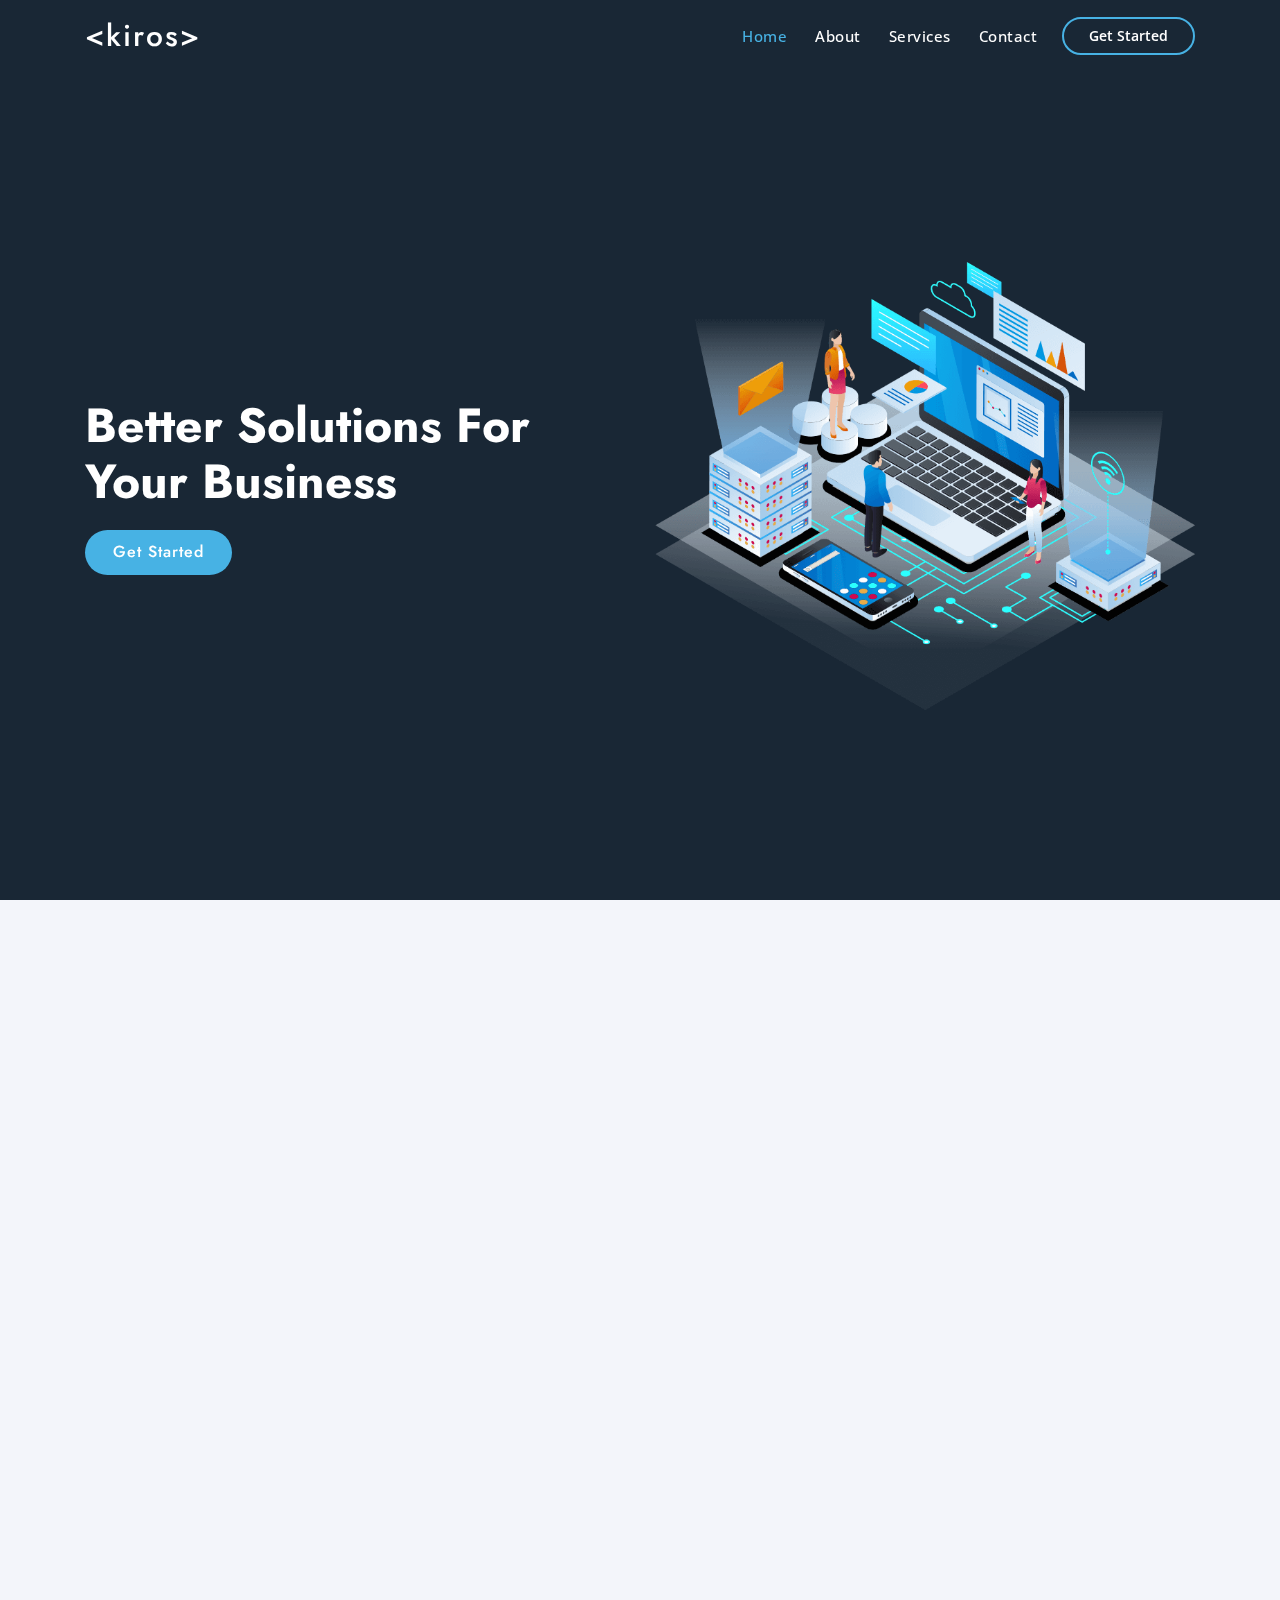
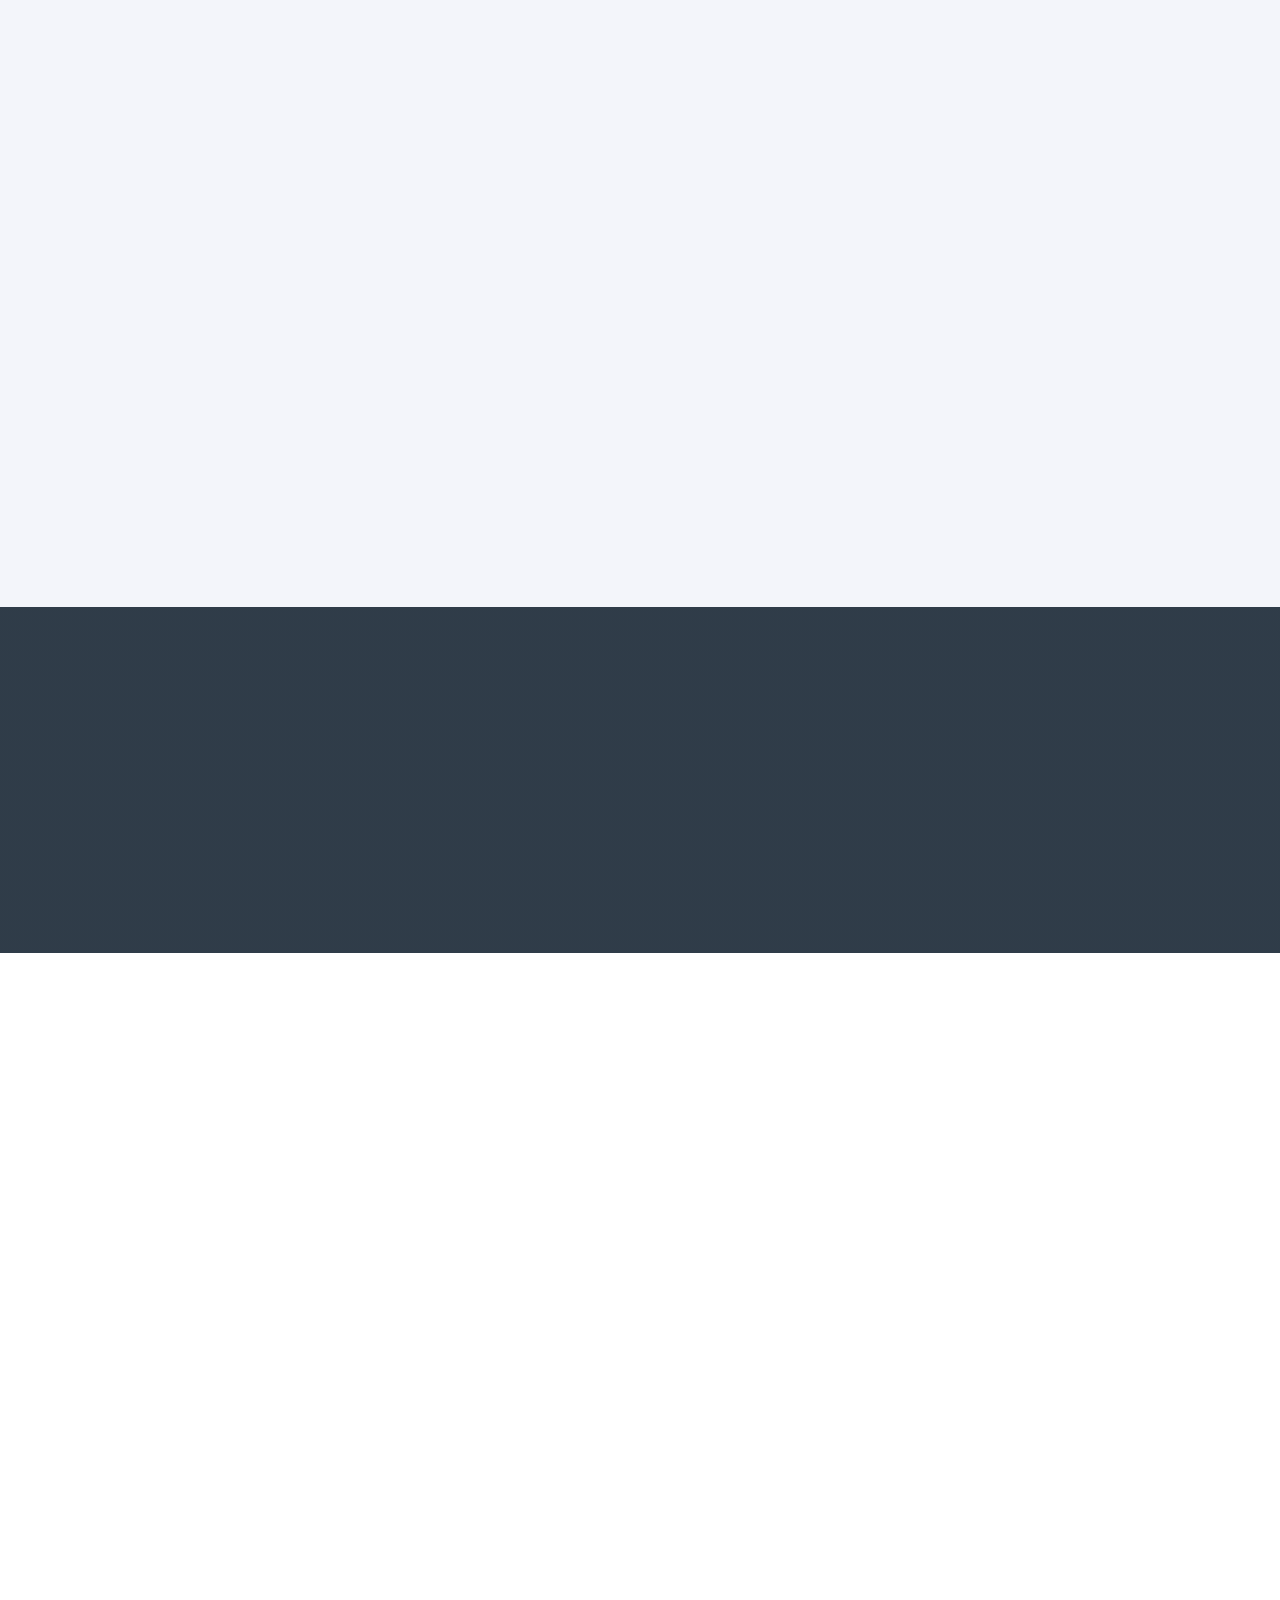
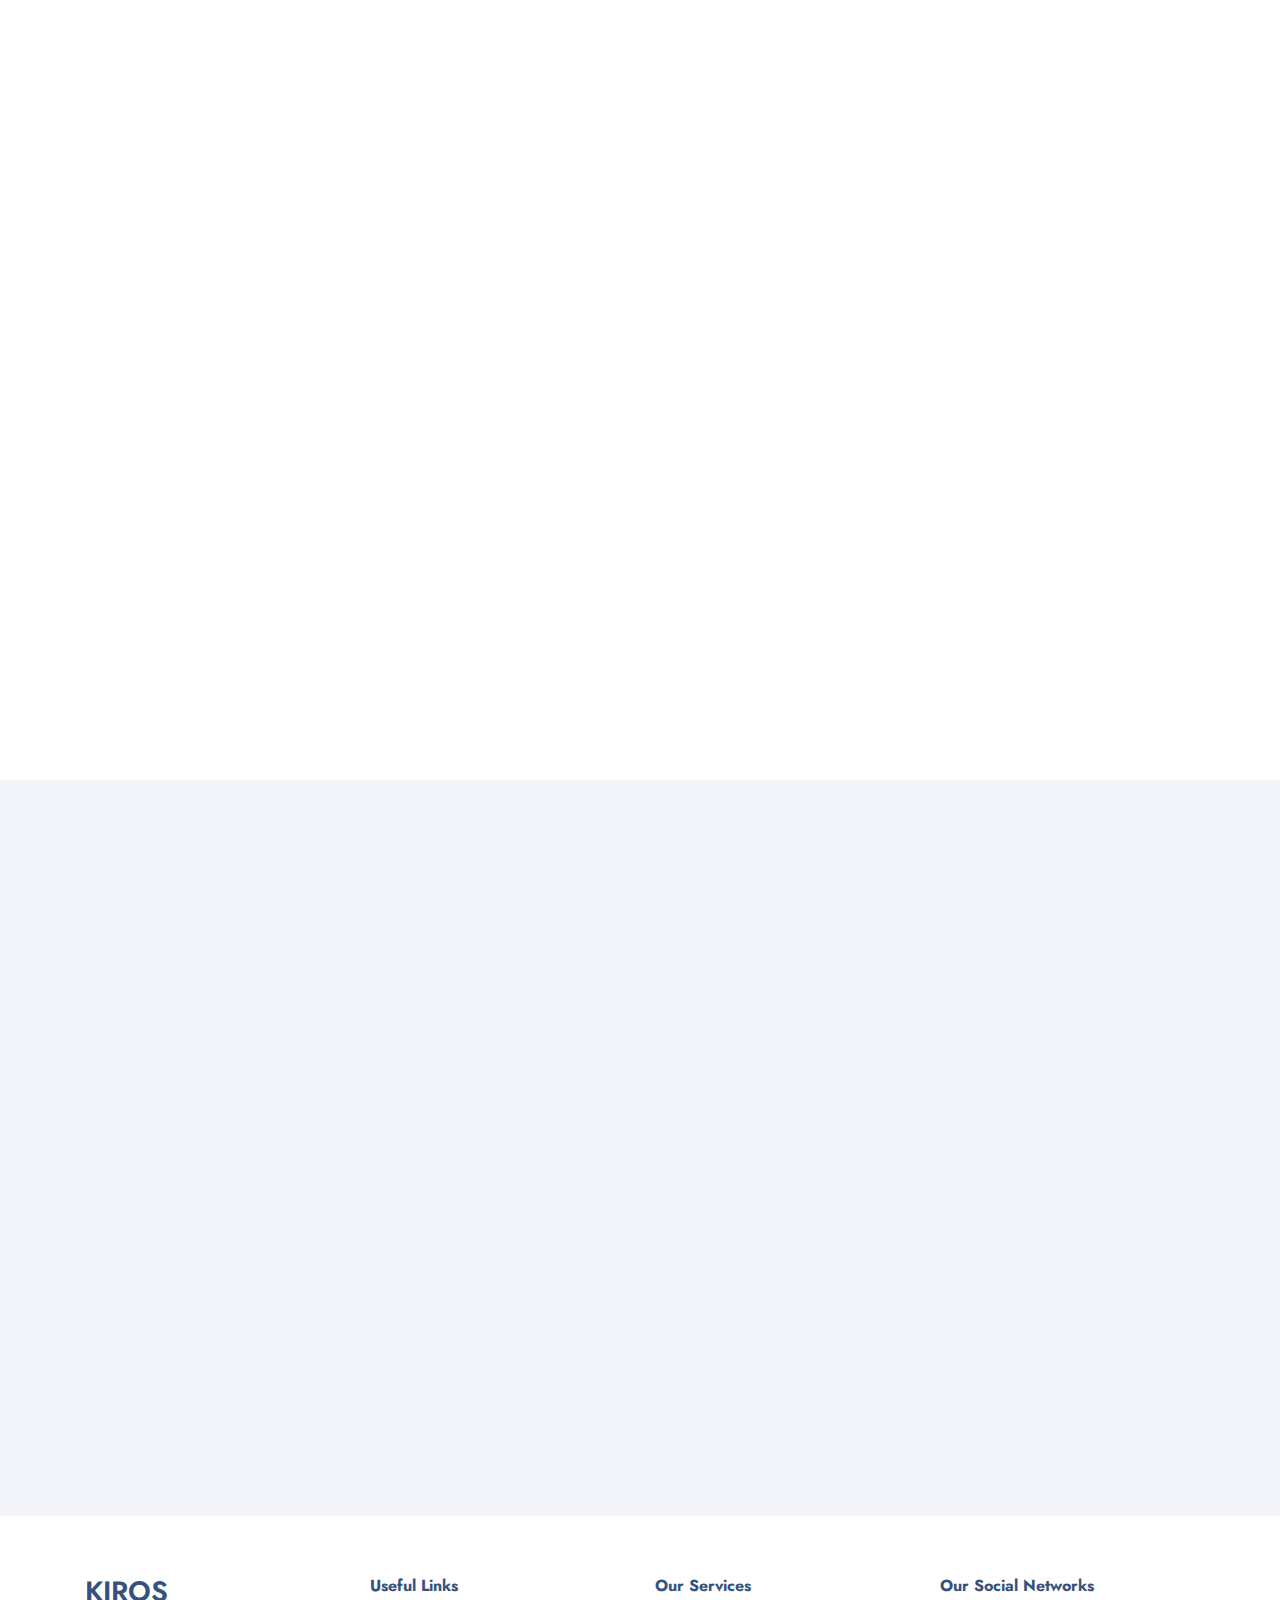
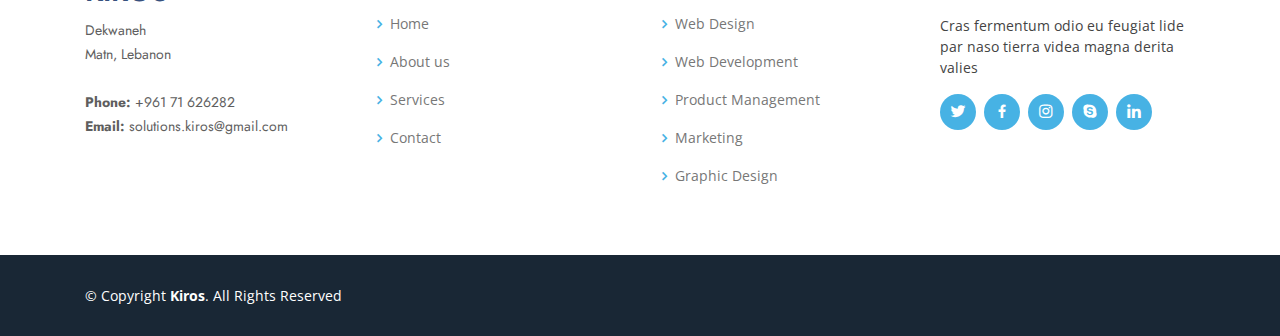
<file: index.html>
<!DOCTYPE html>
<html lang="en">

<head>
  <meta charset="utf-8">
  <meta content="width=device-width, initial-scale=1.0" name="viewport">

  <title>kiros | Home</title>
  <meta content="" name="description">
  <meta content="" name="keywords">

  <!-- Favicons -->
  <link href="assets/img/temp-icon.png" rel="icon">
  <link href="assets/img/apple-touch-icon.png" rel="apple-touch-icon">

  <!-- Google Fonts -->
  <link href="https://fonts.googleapis.com/css?family=Open+Sans:300,300i,400,400i,600,600i,700,700i|Jost:300,300i,400,400i,500,500i,600,600i,700,700i|Poppins:300,300i,400,400i,500,500i,600,600i,700,700i" rel="stylesheet">

  <!-- Vendor CSS Files -->
  <link href="assets/vendor/bootstrap/css/bootstrap.min.css" rel="stylesheet">
  <link href="assets/vendor/icofont/icofont.min.css" rel="stylesheet">
  <link href="assets/vendor/boxicons/css/boxicons.min.css" rel="stylesheet">
  <link href="assets/vendor/remixicon/remixicon.css" rel="stylesheet">
  <link href="assets/vendor/venobox/venobox.css" rel="stylesheet">
  <link href="assets/vendor/owl.carousel/assets/owl.carousel.min.css" rel="stylesheet">
  <link href="assets/vendor/aos/aos.css" rel="stylesheet">

  <!-- Template Main CSS File -->
  <link href="assets/css/style.css" rel="stylesheet">

  <!-- =======================================================
  * Template Name: Arsha - v2.3.0
  * Template URL: https://bootstrapmade.com/arsha-free-bootstrap-html-template-corporate/
  * Author: BootstrapMade.com
  * License: https://bootstrapmade.com/license/
  ======================================================== -->
</head>

<body>

  <!-- ======= Header ======= -->
  <header id="header" class="fixed-top ">
    <div class="container d-flex align-items-center">

      <h1 class="logo mr-auto"><a href="index.html">&ltKIROS&gt</a></h1>
      <!-- Uncomment below if you prefer to use an image logo -->
      <!-- <a href="index.html" class="logo mr-auto"><img src="assets/img/logo.png" alt="" class="img-fluid"></a>-->

      <nav class="nav-menu d-none d-lg-block">
        <ul>
          <li class="active"><a href="index.html">Home</a></li>
          <li><a href="about.html">About</a></li>
          <li><a href="services.html">Services</a></li>
          <li><a href="contact.html">Contact</a></li>

        </ul>
      </nav><!-- .nav-menu -->

      <a href="#services" class="get-started-btn scrollto">Get Started</a>

    </div>
  </header><!-- End Header -->

  <!-- ======= Hero Section ======= -->
  <section id="hero" class="d-flex align-items-center">

    <div class="container">
      <div class="row">
        <div class="col-lg-6 d-flex flex-column justify-content-center pt-4 pt-lg-0 order-2 order-lg-1" data-aos="fade-up" data-aos-delay="200">
          <h1>Better Solutions For Your Business</h1>
          <!--<h2>We are team of talented designers making websites with Bootstrap</h2>-->
          <div class="d-lg-flex">
            <a href="#services" class="btn-get-started scrollto">Get Started</a> 
          </div>
        </div>
        <div class="col-lg-6 order-1 order-lg-2 hero-img" data-aos="zoom-in" data-aos-delay="200">
          <img src="assets/img/hero-img.png" class="img-fluid animated" alt="">
        </div>
      </div>
    </div>

  </section><!-- End Hero -->

  <main id="main">

 <!-- ======= Services Section ======= -->
 <section id="services" class="services section-bg">
  <div class="container" data-aos="fade-up">

    <div class="section-title">
      <h2>Services</h2>
      <p>Magnam dolores commodi suscipit. Necessitatibus eius consequatur ex aliquid fuga eum quidem. Sit sint consectetur velit. Quisquam quos quisquam cupiditate. Et nemo qui impedit suscipit alias ea. Quia fugiat sit in iste officiis commodi quidem hic quas.</p>
    </div>

    <div class="row">
      <div class="col-xl-3 col-md-6 d-flex align-items-stretch" data-aos="zoom-in" data-aos-delay="100">
        <div class="icon-box">
          <div class="icon"><i class="bx bxl-dribbble"></i></div>
          <h4><a href="#services">Web Development</a></h4>
          <p>Voluptatum deleniti atque corrupti quos dolores et quas molestias excepturi</p>
        </div>
      </div>

      <div class="col-xl-3 col-md-6 d-flex align-items-stretch mt-4 mt-md-0" data-aos="zoom-in" data-aos-delay="200">
        <div class="icon-box">
          <div class="icon"><i class="bx bx-file"></i></div>
          <h4><a href="#services">Mobile Development</a></h4>
          <p>Duis aute irure dolor in reprehenderit in voluptate velit esse cillum dolore</p>
        </div>
      </div>

      <div class="col-xl-3 col-md-6 d-flex align-items-stretch mt-4 mt-xl-0" data-aos="zoom-in" data-aos-delay="300">
        <div class="icon-box">
          <div class="icon"><i class="bx bx-tachometer"></i></div>
          <h4><a href="#services">Networking</a></h4>
          <p>Excepteur sint occaecat cupidatat non proident, sunt in culpa qui officia</p>
        </div>
      </div>

      <div class="col-xl-3 col-md-6 d-flex align-items-stretch mt-4 mt-xl-0" data-aos="zoom-in" data-aos-delay="400">
        <div class="icon-box">
          <div class="icon"><i class="bx bx-layer"></i></div>
          <h4><a href="#services">Nemo Enim</a></h4>
          <p>At vero eos et accusamus et iusto odio dignissimos ducimus qui blanditiis</p>
        </div>
      </div>

    </div>

  </div>
</section><!-- End Services Section -->

    <!-- ======= Why Us Section ======= -->
    <section id="why-us" class="why-us section-bg">
      <div class="container-fluid" data-aos="fade-up">

        <div class="row">

          <div class="col-lg-7 d-flex flex-column justify-content-center align-items-stretch  order-2 order-lg-1">

            <div class="content">
              <h3>WHY US SECTION <strong>velit pariatur architecto aut nihil</strong></h3>
              <p>
                Lorem ipsum dolor sit amet, consectetur adipiscing elit, sed do eiusmod tempor incididunt ut labore et dolore magna aliqua. Duis aute irure dolor in reprehenderit
              </p>
            </div>

            <div class="accordion-list">
              <ul>
                <li>
                  <a data-toggle="collapse" class="collapse" href="#accordion-list-1"><span>01</span> Non consectetur a erat nam at lectus urna duis? <i class="bx bx-chevron-down icon-show"></i><i class="bx bx-chevron-up icon-close"></i></a>
                  <div id="accordion-list-1" class="collapse show" data-parent=".accordion-list">
                    <p>
                      Feugiat pretium nibh ipsum consequat. Tempus iaculis urna id volutpat lacus laoreet non curabitur gravida. Venenatis lectus magna fringilla urna porttitor rhoncus dolor purus non.
                    </p>
                  </div>
                </li>

                <li>
                  <a data-toggle="collapse" href="#accordion-list-2" class="collapsed"><span>02</span> Feugiat scelerisque varius morbi enim nunc? <i class="bx bx-chevron-down icon-show"></i><i class="bx bx-chevron-up icon-close"></i></a>
                  <div id="accordion-list-2" class="collapse" data-parent=".accordion-list">
                    <p>
                      Dolor sit amet consectetur adipiscing elit pellentesque habitant morbi. Id interdum velit laoreet id donec ultrices. Fringilla phasellus faucibus scelerisque eleifend donec pretium. Est pellentesque elit ullamcorper dignissim. Mauris ultrices eros in cursus turpis massa tincidunt dui.
                    </p>
                  </div>
                </li>

                <li>
                  <a data-toggle="collapse" href="#accordion-list-3" class="collapsed"><span>03</span> Dolor sit amet consectetur adipiscing elit? <i class="bx bx-chevron-down icon-show"></i><i class="bx bx-chevron-up icon-close"></i></a>
                  <div id="accordion-list-3" class="collapse" data-parent=".accordion-list">
                    <p>
                      Eleifend mi in nulla posuere sollicitudin aliquam ultrices sagittis orci. Faucibus pulvinar elementum integer enim. Sem nulla pharetra diam sit amet nisl suscipit. Rutrum tellus pellentesque eu tincidunt. Lectus urna duis convallis convallis tellus. Urna molestie at elementum eu facilisis sed odio morbi quis
                    </p>
                  </div>
                </li>

              </ul>
            </div>

          </div>

          <div class="col-lg-5 align-items-stretch order-1 order-lg-2 img" style='background-image: url("assets/img/why-us.png");' data-aos="zoom-in" data-aos-delay="150">&nbsp;</div>
        </div>

      </div>
    </section><!-- End Why Us Section -->

    <!-- ======= Cta Section ======= -->
    <section id="cta" class="cta">
      <div class="container" data-aos="zoom-in">

        <div class="row">
          <div class="col-lg-9 text-center text-lg-left">
            <h3>Call To Action</h3>
            <p> Duis aute irure dolor in reprehenderit in voluptate velit esse cillum dolore eu fugiat nulla pariatur. Excepteur sint occaecat cupidatat non proident, sunt in culpa qui officia deserunt mollit anim id est laborum.</p>
          </div>
          <div class="col-lg-3 cta-btn-container text-center">
            <a class="cta-btn align-middle" href="#">Call To Action</a>
          </div>
        </div>

      </div>
    </section><!-- End Cta Section -->

    <!-- ======= Portfolio Section ======= -->
    <section id="portfolio" class="portfolio">
      <div class="container" data-aos="fade-up">

        <div class="section-title">
          <h2>Portfolio</h2>
          <p>Magnam dolores commodi suscipit. Necessitatibus eius consequatur ex aliquid fuga eum quidem. Sit sint consectetur velit. Quisquam quos quisquam cupiditate. Et nemo qui impedit suscipit alias ea. Quia fugiat sit in iste officiis commodi quidem hic quas.</p>
        </div>

        <ul id="portfolio-flters" class="d-flex justify-content-center" data-aos="fade-up" data-aos-delay="100">
          <li data-filter="*" class="filter-active">All</li>
          <li data-filter=".filter-app">App</li>
          <li data-filter=".filter-card">Card</li>
          <li data-filter=".filter-web">Web</li>
        </ul>

        <div class="row portfolio-container" data-aos="fade-up" data-aos-delay="200">

          <div class="col-lg-4 col-md-6 portfolio-item filter-app">
            <div class="portfolio-img"><img src="assets/img/portfolio/portfolio-1.jpg" class="img-fluid" alt=""></div>
            <div class="portfolio-info">
              <h4>App 1</h4>
              <p>App</p>
              <a href="assets/img/portfolio/portfolio-1.jpg" data-gall="portfolioGallery" class="venobox preview-link" title="App 1"><i class="bx bx-plus"></i></a>
              <a href="portfolio-details.html" class="details-link" title="More Details"><i class="bx bx-link"></i></a>
            </div>
          </div>

          <div class="col-lg-4 col-md-6 portfolio-item filter-web">
            <div class="portfolio-img"><img src="assets/img/portfolio/portfolio-2.jpg" class="img-fluid" alt=""></div>
            <div class="portfolio-info">
              <h4>Web 3</h4>
              <p>Web</p>
              <a href="assets/img/portfolio/portfolio-2.jpg" data-gall="portfolioGallery" class="venobox preview-link" title="Web 3"><i class="bx bx-plus"></i></a>
              <a href="portfolio-details.html" class="details-link" title="More Details"><i class="bx bx-link"></i></a>
            </div>
          </div>

          <div class="col-lg-4 col-md-6 portfolio-item filter-app">
            <div class="portfolio-img"><img src="assets/img/portfolio/portfolio-3.jpg" class="img-fluid" alt=""></div>
            <div class="portfolio-info">
              <h4>App 2</h4>
              <p>App</p>
              <a href="assets/img/portfolio/portfolio-3.jpg" data-gall="portfolioGallery" class="venobox preview-link" title="App 2"><i class="bx bx-plus"></i></a>
              <a href="portfolio-details.html" class="details-link" title="More Details"><i class="bx bx-link"></i></a>
            </div>
          </div>

          <div class="col-lg-4 col-md-6 portfolio-item filter-card">
            <div class="portfolio-img"><img src="assets/img/portfolio/portfolio-4.jpg" class="img-fluid" alt=""></div>
            <div class="portfolio-info">
              <h4>Card 2</h4>
              <p>Card</p>
              <a href="assets/img/portfolio/portfolio-4.jpg" data-gall="portfolioGallery" class="venobox preview-link" title="Card 2"><i class="bx bx-plus"></i></a>
              <a href="portfolio-details.html" class="details-link" title="More Details"><i class="bx bx-link"></i></a>
            </div>
          </div>

          <div class="col-lg-4 col-md-6 portfolio-item filter-web">
            <div class="portfolio-img"><img src="assets/img/portfolio/portfolio-5.jpg" class="img-fluid" alt=""></div>
            <div class="portfolio-info">
              <h4>Web 2</h4>
              <p>Web</p>
              <a href="assets/img/portfolio/portfolio-5.jpg" data-gall="portfolioGallery" class="venobox preview-link" title="Web 2"><i class="bx bx-plus"></i></a>
              <a href="portfolio-details.html" class="details-link" title="More Details"><i class="bx bx-link"></i></a>
            </div>
          </div>

          <div class="col-lg-4 col-md-6 portfolio-item filter-app">
            <div class="portfolio-img"><img src="assets/img/portfolio/portfolio-6.jpg" class="img-fluid" alt=""></div>
            <div class="portfolio-info">
              <h4>App 3</h4>
              <p>App</p>
              <a href="assets/img/portfolio/portfolio-6.jpg" data-gall="portfolioGallery" class="venobox preview-link" title="App 3"><i class="bx bx-plus"></i></a>
              <a href="portfolio-details.html" class="details-link" title="More Details"><i class="bx bx-link"></i></a>
            </div>
          </div>

          <div class="col-lg-4 col-md-6 portfolio-item filter-card">
            <div class="portfolio-img"><img src="assets/img/portfolio/portfolio-7.jpg" class="img-fluid" alt=""></div>
            <div class="portfolio-info">
              <h4>Card 1</h4>
              <p>Card</p>
              <a href="assets/img/portfolio/portfolio-7.jpg" data-gall="portfolioGallery" class="venobox preview-link" title="Card 1"><i class="bx bx-plus"></i></a>
              <a href="portfolio-details.html" class="details-link" title="More Details"><i class="bx bx-link"></i></a>
            </div>
          </div>

          <div class="col-lg-4 col-md-6 portfolio-item filter-card">
            <div class="portfolio-img"><img src="assets/img/portfolio/portfolio-8.jpg" class="img-fluid" alt=""></div>
            <div class="portfolio-info">
              <h4>Card 3</h4>
              <p>Card</p>
              <a href="assets/img/portfolio/portfolio-8.jpg" data-gall="portfolioGallery" class="venobox preview-link" title="Card 3"><i class="bx bx-plus"></i></a>
              <a href="portfolio-details.html" class="details-link" title="More Details"><i class="bx bx-link"></i></a>
            </div>
          </div>

          <div class="col-lg-4 col-md-6 portfolio-item filter-web">
            <div class="portfolio-img"><img src="assets/img/portfolio/portfolio-9.jpg" class="img-fluid" alt=""></div>
            <div class="portfolio-info">
              <h4>Web 3</h4>
              <p>Web</p>
              <a href="assets/img/portfolio/portfolio-9.jpg" data-gall="portfolioGallery" class="venobox preview-link" title="Web 3"><i class="bx bx-plus"></i></a>
              <a href="portfolio-details.html" class="details-link" title="More Details"><i class="bx bx-link"></i></a>
            </div>
          </div>

        </div>

      </div>
    </section><!-- End Portfolio Section -->

    <!-- ======= Team Section ======= -->
    <section id="team" class="team section-bg">
      <div class="container" data-aos="fade-up">

        <div class="section-title">
          <h2>Team</h2>
          <p>Magnam dolores commodi suscipit. Necessitatibus eius consequatur ex aliquid fuga eum quidem. Sit sint consectetur velit. Quisquam quos quisquam cupiditate. Et nemo qui impedit suscipit alias ea. Quia fugiat sit in iste officiis commodi quidem hic quas.</p>
        </div>

        <div class="row">

          <div class="col-lg-6">
            <div class="member d-flex align-items-start" data-aos="zoom-in" data-aos-delay="100">
              <div class="pic"><img src="assets/img/team/team-1.jpg" class="img-fluid" alt=""></div>
              <div class="member-info">
                <h4>Walter White</h4>
                <span>Chief Executive Officer</span>
                <p>Explicabo voluptatem mollitia et repellat qui dolorum quasi</p>
                <div class="social">
                  <a href=""><i class="ri-twitter-fill"></i></a>
                  <a href=""><i class="ri-facebook-fill"></i></a>
                  <a href=""><i class="ri-instagram-fill"></i></a>
                  <a href=""> <i class="ri-linkedin-box-fill"></i> </a>
                </div>
              </div>
            </div>
          </div>

          <div class="col-lg-6 mt-4 mt-lg-0">
            <div class="member d-flex align-items-start" data-aos="zoom-in" data-aos-delay="200">
              <div class="pic"><img src="assets/img/team/team-2.jpg" class="img-fluid" alt=""></div>
              <div class="member-info">
                <h4>Sarah Jhonson</h4>
                <span>Product Manager</span>
                <p>Aut maiores voluptates amet et quis praesentium qui senda para</p>
                <div class="social">
                  <a href=""><i class="ri-twitter-fill"></i></a>
                  <a href=""><i class="ri-facebook-fill"></i></a>
                  <a href=""><i class="ri-instagram-fill"></i></a>
                  <a href=""> <i class="ri-linkedin-box-fill"></i> </a>
                </div>
              </div>
            </div>
          </div>

          <div class="col-lg-6 mt-4">
            <div class="member d-flex align-items-start" data-aos="zoom-in" data-aos-delay="300">
              <div class="pic"><img src="assets/img/team/team-3.jpg" class="img-fluid" alt=""></div>
              <div class="member-info">
                <h4>William Anderson</h4>
                <span>CTO</span>
                <p>Quisquam facilis cum velit laborum corrupti fuga rerum quia</p>
                <div class="social">
                  <a href=""><i class="ri-twitter-fill"></i></a>
                  <a href=""><i class="ri-facebook-fill"></i></a>
                  <a href=""><i class="ri-instagram-fill"></i></a>
                  <a href=""> <i class="ri-linkedin-box-fill"></i> </a>
                </div>
              </div>
            </div>
          </div>

          <div class="col-lg-6 mt-4">
            <div class="member d-flex align-items-start" data-aos="zoom-in" data-aos-delay="400">
              <div class="pic"><img src="assets/img/team/team-4.jpg" class="img-fluid" alt=""></div>
              <div class="member-info">
                <h4>Amanda Jepson</h4>
                <span>Accountant</span>
                <p>Dolorum tempora officiis odit laborum officiis et et accusamus</p>
                <div class="social">
                  <a href=""><i class="ri-twitter-fill"></i></a>
                  <a href=""><i class="ri-facebook-fill"></i></a>
                  <a href=""><i class="ri-instagram-fill"></i></a>
                  <a href=""> <i class="ri-linkedin-box-fill"></i> </a>
                </div>
              </div>
            </div>
          </div>

        </div>

      </div>
    </section><!-- End Team Section -->

  </main><!-- End #main -->

  <!-- ======= Footer ======= -->
  <footer id="footer">

    <div class="footer-top">
      <div class="container">
        <div class="row">

          <div class="col-lg-3 col-md-6 footer-contact">
            <h3>KIROS</h3>
            <p>
              Dekwaneh<br>
              Matn, Lebanon<br><br>
              <strong>Phone:</strong> +961 71 626282<br>
              <strong>Email:</strong> solutions.kiros@gmail.com<br>
            </p>
          </div>

          <div class="col-lg-3 col-md-6 footer-links">
            <h4>Useful Links</h4>
            <ul>
              <li><i class="bx bx-chevron-right"></i> <a href="#">Home</a></li>
              <li><i class="bx bx-chevron-right"></i> <a href="about.html">About us</a></li>
              <li><i class="bx bx-chevron-right"></i> <a href="services.html">Services</a></li>
              <li><i class="bx bx-chevron-right"></i> <a href="contact.html">Contact</a></li>
            </ul>
          </div>

          <div class="col-lg-3 col-md-6 footer-links">
            <h4>Our Services</h4>
            <ul>
              <li><i class="bx bx-chevron-right"></i> <a href="#">Web Design</a></li>
              <li><i class="bx bx-chevron-right"></i> <a href="#">Web Development</a></li>
              <li><i class="bx bx-chevron-right"></i> <a href="#">Product Management</a></li>
              <li><i class="bx bx-chevron-right"></i> <a href="#">Marketing</a></li>
              <li><i class="bx bx-chevron-right"></i> <a href="#">Graphic Design</a></li>
            </ul>
          </div>

          <div class="col-lg-3 col-md-6 footer-links">
            <h4>Our Social Networks</h4>
            <p>Cras fermentum odio eu feugiat lide par naso tierra videa magna derita valies</p>
            <div class="social-links mt-3">
              <a href="#" class="twitter"><i class="bx bxl-twitter"></i></a>
              <a href="#" class="facebook"><i class="bx bxl-facebook"></i></a>
              <a href="#" class="instagram"><i class="bx bxl-instagram"></i></a>
              <a href="#" class="google-plus"><i class="bx bxl-skype"></i></a>
              <a href="#" class="linkedin"><i class="bx bxl-linkedin"></i></a>
            </div>
          </div>

        </div>
      </div>
    </div>

    <div class="container footer-bottom clearfix">
      <div class="copyright">
        &copy; Copyright <strong><span>Kiros</span></strong>. All Rights Reserved
      </div>
    </div>
  </footer><!-- End Footer -->

  <a href="#" class="back-to-top"><i class="ri-arrow-up-line"></i></a>
  <div id="preloader"></div>

  <!-- Vendor JS Files -->
  <script src="assets/vendor/jquery/jquery.min.js"></script>
  <script src="assets/vendor/bootstrap/js/bootstrap.bundle.min.js"></script>
  <script src="assets/vendor/jquery.easing/jquery.easing.min.js"></script>
  <script src="assets/vendor/php-email-form/validate.js"></script>
  <script src="assets/vendor/waypoints/jquery.waypoints.min.js"></script>
  <script src="assets/vendor/isotope-layout/isotope.pkgd.min.js"></script>
  <script src="assets/vendor/venobox/venobox.min.js"></script>
  <script src="assets/vendor/owl.carousel/owl.carousel.min.js"></script>
  <script src="assets/vendor/aos/aos.js"></script>

  <!-- Template Main JS File -->
  <script src="assets/js/main.js"></script>

</body>

</html>
</file>
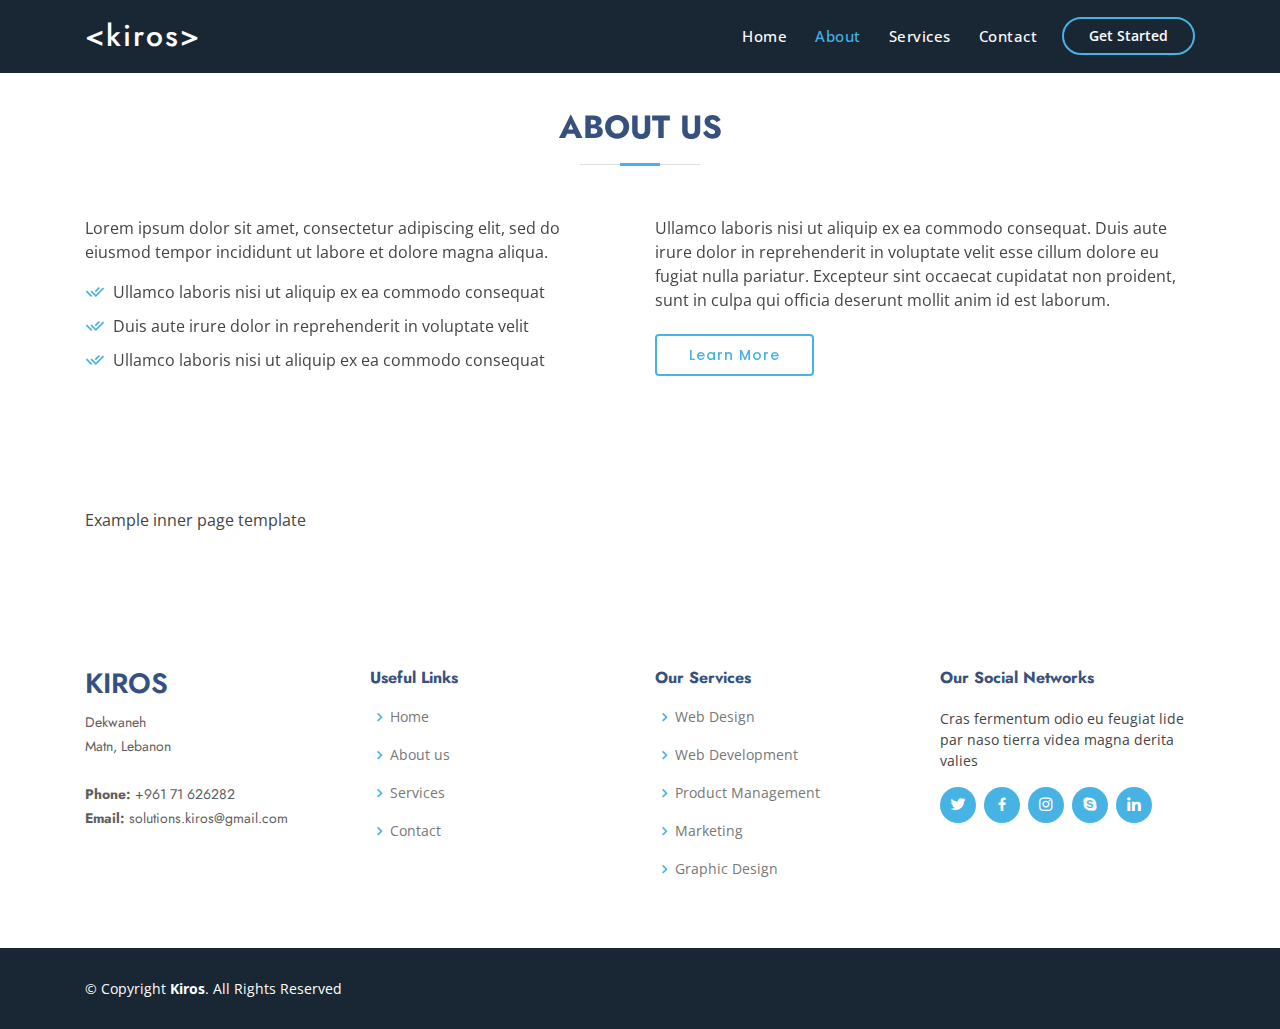
<file: about.html>
<!DOCTYPE html>
<html lang="en">

<head>
  <meta charset="utf-8">
  <meta content="width=device-width, initial-scale=1.0" name="viewport">

  <title>kiros | About</title>
  <meta content="" name="description">
  <meta content="" name="keywords">

  <!-- Favicons -->
  <link href="assets/img/temp-icon.png" rel="icon">
  <link href="assets/img/apple-touch-icon.png" rel="apple-touch-icon">

  <!-- Google Fonts -->
  <link href="https://fonts.googleapis.com/css?family=Open+Sans:300,300i,400,400i,600,600i,700,700i|Jost:300,300i,400,400i,500,500i,600,600i,700,700i|Poppins:300,300i,400,400i,500,500i,600,600i,700,700i" rel="stylesheet">

  <!-- Vendor CSS Files -->
  <link href="assets/vendor/bootstrap/css/bootstrap.min.css" rel="stylesheet">
  <link href="assets/vendor/icofont/icofont.min.css" rel="stylesheet">
  <link href="assets/vendor/boxicons/css/boxicons.min.css" rel="stylesheet">
  <link href="assets/vendor/remixicon/remixicon.css" rel="stylesheet">
  <link href="assets/vendor/venobox/venobox.css" rel="stylesheet">
  <link href="assets/vendor/owl.carousel/assets/owl.carousel.min.css" rel="stylesheet">
  <link href="assets/vendor/aos/aos.css" rel="stylesheet">

  <!-- Template Main CSS File -->
  <link href="assets/css/style.css" rel="stylesheet">

  <!-- =======================================================
  * Template Name: Arsha - v2.3.0
  * Template URL: https://bootstrapmade.com/arsha-free-bootstrap-html-template-corporate/
  * Author: BootstrapMade.com
  * License: https://bootstrapmade.com/license/
  ======================================================== -->
</head>

<body>

  <!-- ======= Header ======= -->
  <header id="header" class="fixed-top header-inner-pages">
    <div class="container d-flex align-items-center">

      <h1 class="logo mr-auto"><a href="index.html">&ltKIROS&gt</a></h1>
      <!-- Uncomment below if you prefer to use an image logo -->
      <!-- <a href="index.html" class="logo mr-auto"><img src="assets/img/logo.png" alt="" class="img-fluid"></a>-->

      <nav class="nav-menu d-none d-lg-block">
        <ul>
          <li><a href="index.html">Home</a></li>
          <li class="active"><a href="#">About</a></li>
          <li><a href="services.html">Services</a></li>
          <li><a href="contact.html">Contact</a></li>

        </ul>
      </nav><!-- .nav-menu -->
      <a href="index.html" class="get-started-btn scrollto">Get Started</a>

    </div>
  </header><!-- End Header -->

  <main id="main">
    
  </br></br>

    <!-- ======= About Us Section ======= -->
    <section id="about" class="about">
      <div class="container" data-aos="fade-up">

        <div class="section-title">
          <h2>About Us</h2>
        </div>

        <div class="row content">
          <div class="col-lg-6">
            <p>
              Lorem ipsum dolor sit amet, consectetur adipiscing elit, sed do eiusmod tempor incididunt ut labore et dolore
              magna aliqua.
            </p>
            <ul>
              <li><i class="ri-check-double-line"></i> Ullamco laboris nisi ut aliquip ex ea commodo consequat</li>
              <li><i class="ri-check-double-line"></i> Duis aute irure dolor in reprehenderit in voluptate velit</li>
              <li><i class="ri-check-double-line"></i> Ullamco laboris nisi ut aliquip ex ea commodo consequat</li>
            </ul>
          </div>
          <div class="col-lg-6 pt-4 pt-lg-0">
            <p>
              Ullamco laboris nisi ut aliquip ex ea commodo consequat. Duis aute irure dolor in reprehenderit in voluptate
              velit esse cillum dolore eu fugiat nulla pariatur. Excepteur sint occaecat cupidatat non proident, sunt in
              culpa qui officia deserunt mollit anim id est laborum.
            </p>
            <a href="#" class="btn-learn-more">Learn More</a>
          </div>
        </div>

      </div>
    </section><!-- End About Us Section -->

    <section class="inner-page">
      <div class="container">
        <p>
          Example inner page template
        </p>
      </div>
    </section>

  </main><!-- End #main -->

  <!-- ======= Footer ======= -->
  <footer id="footer">

    <div class="footer-top">
      <div class="container">
        <div class="row">

          <div class="col-lg-3 col-md-6 footer-contact">
            <h3>KIROS</h3>
            <p>
              Dekwaneh<br>
              Matn, Lebanon<br><br>
              <strong>Phone:</strong> +961 71 626282<br>
              <strong>Email:</strong> solutions.kiros@gmail.com<br>
            </p>
          </div>

          <div class="col-lg-3 col-md-6 footer-links">
            <h4>Useful Links</h4>
            <ul>
              <li><i class="bx bx-chevron-right"></i> <a href="#">Home</a></li>
              <li><i class="bx bx-chevron-right"></i> <a href="about.html">About us</a></li>
              <li><i class="bx bx-chevron-right"></i> <a href="services.html">Services</a></li>
              <li><i class="bx bx-chevron-right"></i> <a href="contact.html">Contact</a></li>
            </ul>
          </div>

          <div class="col-lg-3 col-md-6 footer-links">
            <h4>Our Services</h4>
            <ul>
              <li><i class="bx bx-chevron-right"></i> <a href="#">Web Design</a></li>
              <li><i class="bx bx-chevron-right"></i> <a href="#">Web Development</a></li>
              <li><i class="bx bx-chevron-right"></i> <a href="#">Product Management</a></li>
              <li><i class="bx bx-chevron-right"></i> <a href="#">Marketing</a></li>
              <li><i class="bx bx-chevron-right"></i> <a href="#">Graphic Design</a></li>
            </ul>
          </div>

          <div class="col-lg-3 col-md-6 footer-links">
            <h4>Our Social Networks</h4>
            <p>Cras fermentum odio eu feugiat lide par naso tierra videa magna derita valies</p>
            <div class="social-links mt-3">
              <a href="#" class="twitter"><i class="bx bxl-twitter"></i></a>
              <a href="#" class="facebook"><i class="bx bxl-facebook"></i></a>
              <a href="#" class="instagram"><i class="bx bxl-instagram"></i></a>
              <a href="#" class="google-plus"><i class="bx bxl-skype"></i></a>
              <a href="#" class="linkedin"><i class="bx bxl-linkedin"></i></a>
            </div>
          </div>

        </div>
      </div>
    </div>

    <div class="container footer-bottom clearfix">
      <div class="copyright">
        &copy; Copyright <strong><span>Kiros</span></strong>. All Rights Reserved
      </div>
    </div>
  </footer><!-- End Footer -->

  <a href="#" class="back-to-top"><i class="ri-arrow-up-line"></i></a>
  <div id="preloader"></div>

  <!-- Vendor JS Files -->
  <script src="assets/vendor/jquery/jquery.min.js"></script>
  <script src="assets/vendor/bootstrap/js/bootstrap.bundle.min.js"></script>
  <script src="assets/vendor/jquery.easing/jquery.easing.min.js"></script>
  <script src="assets/vendor/php-email-form/validate.js"></script>
  <script src="assets/vendor/waypoints/jquery.waypoints.min.js"></script>
  <script src="assets/vendor/isotope-layout/isotope.pkgd.min.js"></script>
  <script src="assets/vendor/venobox/venobox.min.js"></script>
  <script src="assets/vendor/owl.carousel/owl.carousel.min.js"></script>
  <script src="assets/vendor/aos/aos.js"></script>

  <!-- Template Main JS File -->
  <script src="assets/js/main.js"></script>

</body>

</html>
</file>
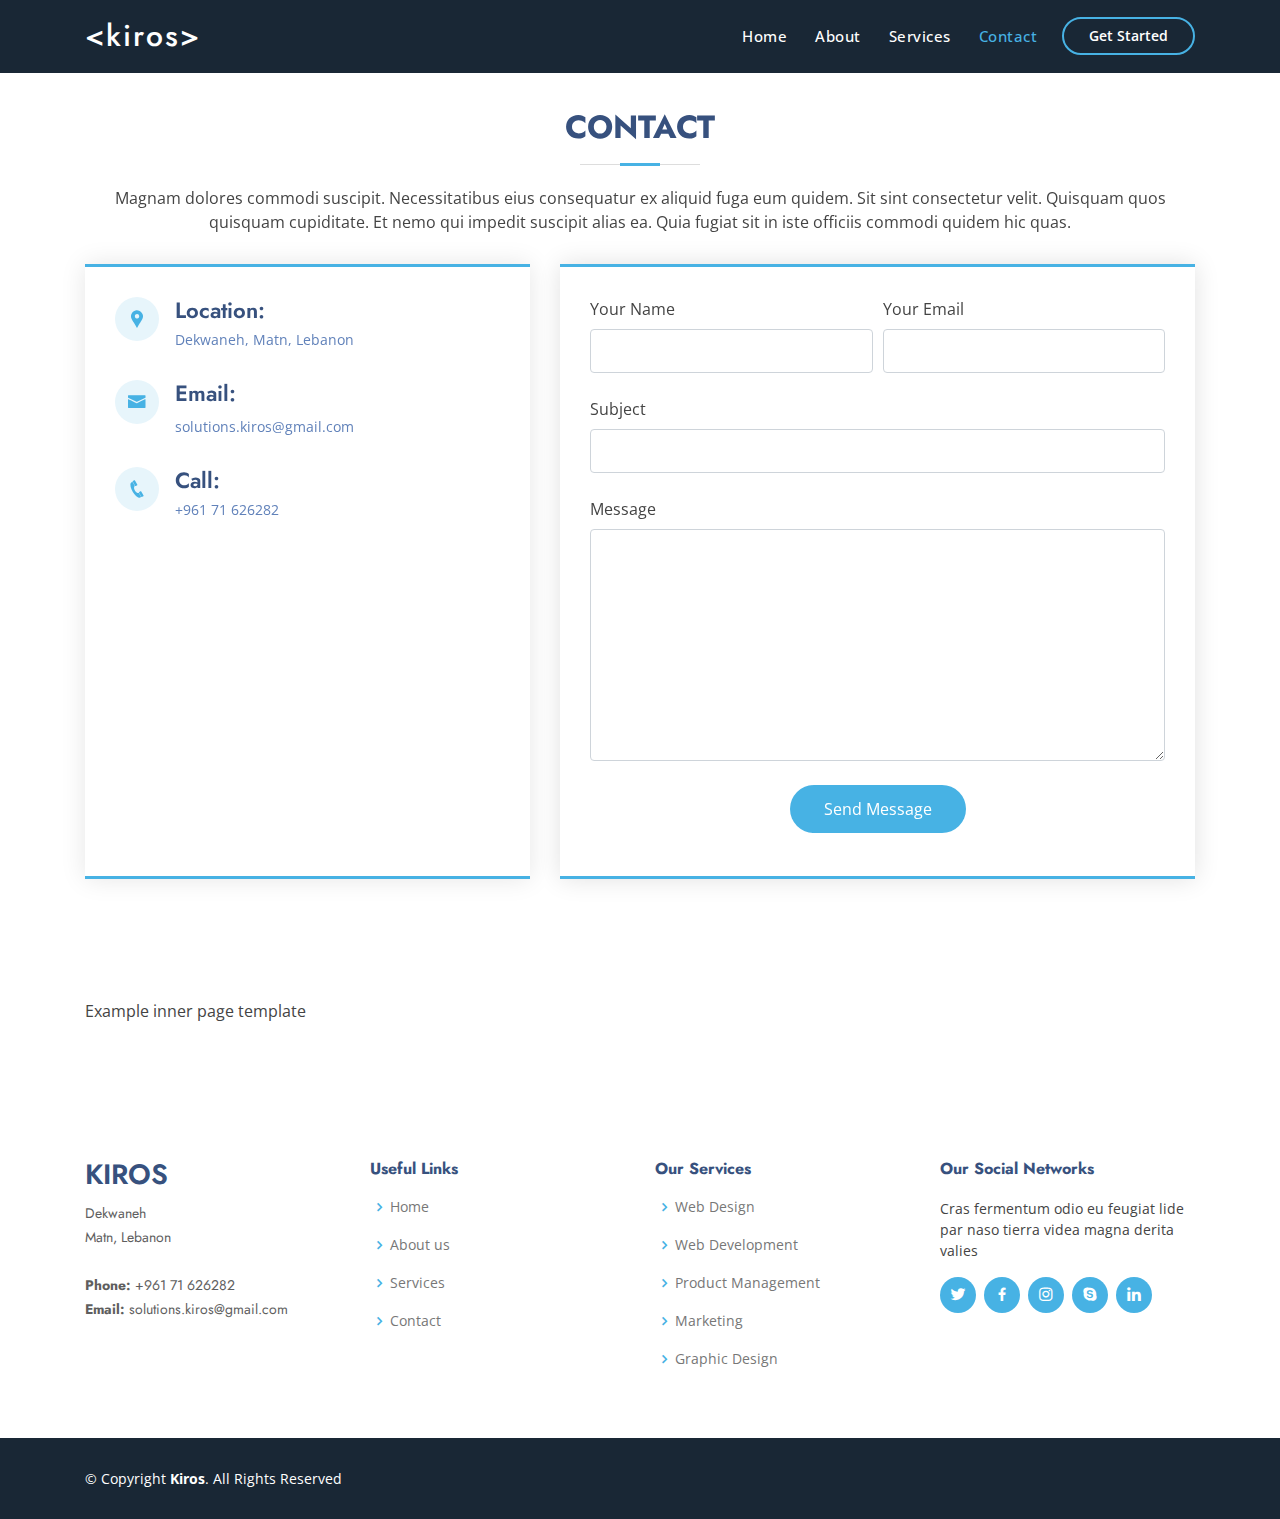
<file: contact.html>
<!DOCTYPE html>
<html lang="en">

<head>
  <meta charset="utf-8">
  <meta content="width=device-width, initial-scale=1.0" name="viewport">

  <title>kiros | Contact</title>
  <meta content="" name="description">
  <meta content="" name="keywords">

  <!-- Favicons -->
  <link href="assets/img/temp-icon.png" rel="icon">
  <link href="assets/img/apple-touch-icon.png" rel="apple-touch-icon">

  <!-- Google Fonts -->
  <link href="https://fonts.googleapis.com/css?family=Open+Sans:300,300i,400,400i,600,600i,700,700i|Jost:300,300i,400,400i,500,500i,600,600i,700,700i|Poppins:300,300i,400,400i,500,500i,600,600i,700,700i" rel="stylesheet">

  <!-- Vendor CSS Files -->
  <link href="assets/vendor/bootstrap/css/bootstrap.min.css" rel="stylesheet">
  <link href="assets/vendor/icofont/icofont.min.css" rel="stylesheet">
  <link href="assets/vendor/boxicons/css/boxicons.min.css" rel="stylesheet">
  <link href="assets/vendor/remixicon/remixicon.css" rel="stylesheet">
  <link href="assets/vendor/venobox/venobox.css" rel="stylesheet">
  <link href="assets/vendor/owl.carousel/assets/owl.carousel.min.css" rel="stylesheet">
  <link href="assets/vendor/aos/aos.css" rel="stylesheet">

  <!-- Template Main CSS File -->
  <link href="assets/css/style.css" rel="stylesheet">

  <!-- =======================================================
  * Template Name: Arsha - v2.3.0
  * Template URL: https://bootstrapmade.com/arsha-free-bootstrap-html-template-corporate/
  * Author: BootstrapMade.com
  * License: https://bootstrapmade.com/license/
  ======================================================== -->
</head>

<body>

  <!-- ======= Header ======= -->
  <header id="header" class="fixed-top header-inner-pages">
    <div class="container d-flex align-items-center">

      <h1 class="logo mr-auto"><a href="index.html">&ltKIROS&gt</a></h1>
      <!-- Uncomment below if you prefer to use an image logo -->
      <!-- <a href="index.html" class="logo mr-auto"><img src="assets/img/logo.png" alt="" class="img-fluid"></a>-->

      <nav class="nav-menu d-none d-lg-block">
        <ul>
          <li><a href="index.html">Home</a></li>
          <li><a href="about.html">About</a></li>
          <li><a href="services.html">Services</a></li>
          <li class="active"><a href="#">Contact</a></li>

        </ul>
      </nav><!-- .nav-menu -->

      <a href="index.html" class="get-started-btn scrollto">Get Started</a>

    </div>
  </header><!-- End Header -->

  <main id="main">

  </br></br>

<!-- ======= Contact Section ======= -->
<section id="contact" class="contact">
  <div class="container" data-aos="fade-up">

    <div class="section-title">
      <h2>Contact</h2>
      <p>Magnam dolores commodi suscipit. Necessitatibus eius consequatur ex aliquid fuga eum quidem. Sit sint consectetur velit. Quisquam quos quisquam cupiditate. Et nemo qui impedit suscipit alias ea. Quia fugiat sit in iste officiis commodi quidem hic quas.</p>
    </div>

    <div class="row">

      <div class="col-lg-5 d-flex align-items-stretch">
        <div class="info">
          <div class="address">
            <i class="icofont-google-map"></i>
            <h4>Location:</h4>
            <p>Dekwaneh, Matn, Lebanon</p>
          </div>

          <div class="email">
            <i class="icofont-envelope"></i>
            <h4>Email:</h4>
            <p>solutions.kiros@gmail.com</p>
          </div>

          <div class="phone">
            <i class="icofont-phone"></i>
            <h4>Call:</h4>
            <p>+961 71 626282</p>
          </div>

          <iframe src="https://www.google.com/maps/embed?pb=!1m14!1m8!1m3!1d12097.433213460943!2d-74.0062269!3d40.7101282!3m2!1i1024!2i768!4f13.1!3m3!1m2!1s0x0%3A0xb89d1fe6bc499443!2sDowntown+Conference+Center!5e0!3m2!1smk!2sbg!4v1539943755621" frameborder="0" style="border:0; width: 100%; height: 290px;" allowfullscreen></iframe>
        </div>

      </div>

      <div class="col-lg-7 mt-5 mt-lg-0 d-flex align-items-stretch">
        <form action="forms/contact.php" method="post" role="form" class="php-email-form">
          <div class="form-row">
            <div class="form-group col-md-6">
              <label for="name">Your Name</label>
              <input type="text" name="name" class="form-control" id="name" data-rule="minlen:4" data-msg="Please enter at least 4 chars" />
              <div class="validate"></div>
            </div>
            <div class="form-group col-md-6">
              <label for="name">Your Email</label>
              <input type="email" class="form-control" name="email" id="email" data-rule="email" data-msg="Please enter a valid email" />
              <div class="validate"></div>
            </div>
          </div>
          <div class="form-group">
            <label for="name">Subject</label>
            <input type="text" class="form-control" name="subject" id="subject" data-rule="minlen:4" data-msg="Please enter at least 8 chars of subject" />
            <div class="validate"></div>
          </div>
          <div class="form-group">
            <label for="name">Message</label>
            <textarea class="form-control" name="message" rows="10" data-rule="required" data-msg="Please write something for us"></textarea>
            <div class="validate"></div>
          </div>
          <div class="mb-3">
            <div class="loading">Loading</div>
            <div class="error-message"></div>
            <div class="sent-message">Your message has been sent. Thank you!</div>
          </div>
          <div class="text-center"><button type="submit">Send Message</button></div>
        </form>
      </div>

    </div>

  </div>
</section><!-- End Contact Section -->

    <section class="inner-page">
      <div class="container">
        <p>
          Example inner page template
        </p>
      </div>
    </section>

  </main><!-- End #main -->

  <!-- ======= Footer ======= -->
  <footer id="footer">

    <div class="footer-top">
      <div class="container">
        <div class="row">

          <div class="col-lg-3 col-md-6 footer-contact">
            <h3>KIROS</h3>
            <p>
              Dekwaneh<br>
              Matn, Lebanon<br><br>
              <strong>Phone:</strong> +961 71 626282<br>
              <strong>Email:</strong> solutions.kiros@gmail.com<br>
            </p>
          </div>

          <div class="col-lg-3 col-md-6 footer-links">
            <h4>Useful Links</h4>
            <ul>
              <li><i class="bx bx-chevron-right"></i> <a href="#">Home</a></li>
              <li><i class="bx bx-chevron-right"></i> <a href="about.html">About us</a></li>
              <li><i class="bx bx-chevron-right"></i> <a href="services.html">Services</a></li>
              <li><i class="bx bx-chevron-right"></i> <a href="contact.html">Contact</a></li>
            </ul>
          </div>

          <div class="col-lg-3 col-md-6 footer-links">
            <h4>Our Services</h4>
            <ul>
              <li><i class="bx bx-chevron-right"></i> <a href="#">Web Design</a></li>
              <li><i class="bx bx-chevron-right"></i> <a href="#">Web Development</a></li>
              <li><i class="bx bx-chevron-right"></i> <a href="#">Product Management</a></li>
              <li><i class="bx bx-chevron-right"></i> <a href="#">Marketing</a></li>
              <li><i class="bx bx-chevron-right"></i> <a href="#">Graphic Design</a></li>
            </ul>
          </div>

          <div class="col-lg-3 col-md-6 footer-links">
            <h4>Our Social Networks</h4>
            <p>Cras fermentum odio eu feugiat lide par naso tierra videa magna derita valies</p>
            <div class="social-links mt-3">
              <a href="#" class="twitter"><i class="bx bxl-twitter"></i></a>
              <a href="#" class="facebook"><i class="bx bxl-facebook"></i></a>
              <a href="#" class="instagram"><i class="bx bxl-instagram"></i></a>
              <a href="#" class="google-plus"><i class="bx bxl-skype"></i></a>
              <a href="#" class="linkedin"><i class="bx bxl-linkedin"></i></a>
            </div>
          </div>

        </div>
      </div>
    </div>

    <div class="container footer-bottom clearfix">
      <div class="copyright">
        &copy; Copyright <strong><span>Kiros</span></strong>. All Rights Reserved
      </div>
    </div>
  </footer><!-- End Footer -->

  <a href="#" class="back-to-top"><i class="ri-arrow-up-line"></i></a>
  <div id="preloader"></div>

  <!-- Vendor JS Files -->
  <script src="assets/vendor/jquery/jquery.min.js"></script>
  <script src="assets/vendor/bootstrap/js/bootstrap.bundle.min.js"></script>
  <script src="assets/vendor/jquery.easing/jquery.easing.min.js"></script>
  <script src="assets/vendor/php-email-form/validate.js"></script>
  <script src="assets/vendor/waypoints/jquery.waypoints.min.js"></script>
  <script src="assets/vendor/isotope-layout/isotope.pkgd.min.js"></script>
  <script src="assets/vendor/venobox/venobox.min.js"></script>
  <script src="assets/vendor/owl.carousel/owl.carousel.min.js"></script>
  <script src="assets/vendor/aos/aos.js"></script>

  <!-- Template Main JS File -->
  <script src="assets/js/main.js"></script>

</body>

</html>
</file>
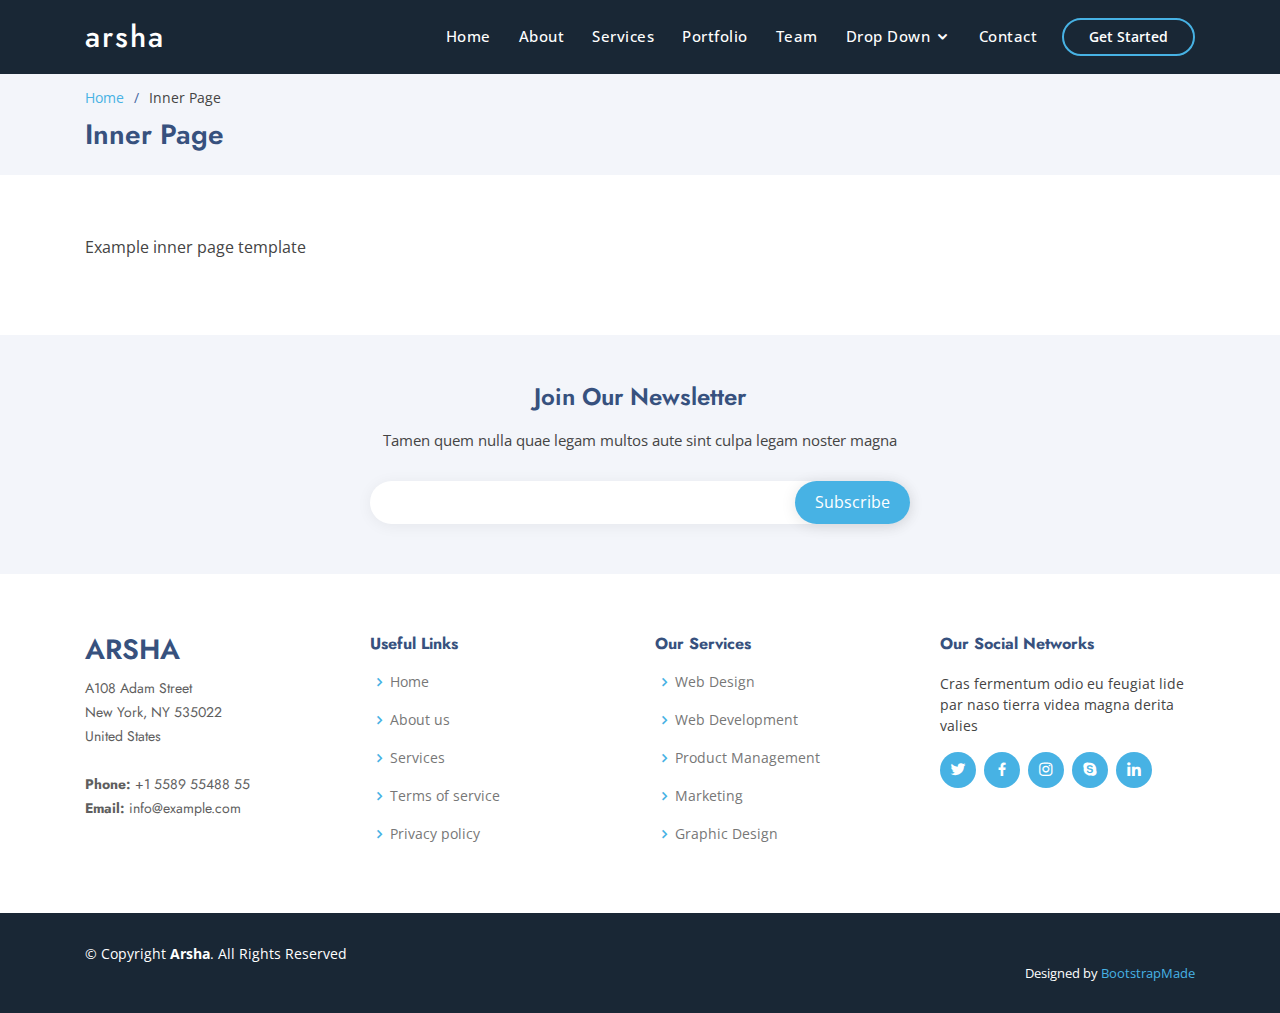
<file: inner-page.html>
<!DOCTYPE html>
<html lang="en">

<head>
  <meta charset="utf-8">
  <meta content="width=device-width, initial-scale=1.0" name="viewport">

  <title>Inner Page - Arsha Bootstrap Template</title>
  <meta content="" name="description">
  <meta content="" name="keywords">

  <!-- Favicons -->
  <link href="assets/img/favicon.png" rel="icon">
  <link href="assets/img/apple-touch-icon.png" rel="apple-touch-icon">

  <!-- Google Fonts -->
  <link href="https://fonts.googleapis.com/css?family=Open+Sans:300,300i,400,400i,600,600i,700,700i|Jost:300,300i,400,400i,500,500i,600,600i,700,700i|Poppins:300,300i,400,400i,500,500i,600,600i,700,700i" rel="stylesheet">

  <!-- Vendor CSS Files -->
  <link href="assets/vendor/bootstrap/css/bootstrap.min.css" rel="stylesheet">
  <link href="assets/vendor/icofont/icofont.min.css" rel="stylesheet">
  <link href="assets/vendor/boxicons/css/boxicons.min.css" rel="stylesheet">
  <link href="assets/vendor/remixicon/remixicon.css" rel="stylesheet">
  <link href="assets/vendor/venobox/venobox.css" rel="stylesheet">
  <link href="assets/vendor/owl.carousel/assets/owl.carousel.min.css" rel="stylesheet">
  <link href="assets/vendor/aos/aos.css" rel="stylesheet">

  <!-- Template Main CSS File -->
  <link href="assets/css/style.css" rel="stylesheet">

  <!-- =======================================================
  * Template Name: Arsha - v2.3.0
  * Template URL: https://bootstrapmade.com/arsha-free-bootstrap-html-template-corporate/
  * Author: BootstrapMade.com
  * License: https://bootstrapmade.com/license/
  ======================================================== -->
</head>

<body>

  <!-- ======= Header ======= -->
  <header id="header" class="fixed-top header-inner-pages">
    <div class="container d-flex align-items-center">

      <h1 class="logo mr-auto"><a href="index.html">Arsha</a></h1>
      <!-- Uncomment below if you prefer to use an image logo -->
      <!-- <a href="index.html" class="logo mr-auto"><img src="assets/img/logo.png" alt="" class="img-fluid"></a>-->

      <nav class="nav-menu d-none d-lg-block">
        <ul>
          <li><a href="index.html">Home</a></li>
          <li><a href="#about">About</a></li>
          <li><a href="#services">Services</a></li>
          <li><a href="#portfolio">Portfolio</a></li>
          <li><a href="#team">Team</a></li>
          <li class="drop-down"><a href="">Drop Down</a>
            <ul>
              <li><a href="#">Drop Down 1</a></li>
              <li class="drop-down"><a href="#">Deep Drop Down</a>
                <ul>
                  <li><a href="#">Deep Drop Down 1</a></li>
                  <li><a href="#">Deep Drop Down 2</a></li>
                  <li><a href="#">Deep Drop Down 3</a></li>
                  <li><a href="#">Deep Drop Down 4</a></li>
                  <li><a href="#">Deep Drop Down 5</a></li>
                </ul>
              </li>
              <li><a href="#">Drop Down 2</a></li>
              <li><a href="#">Drop Down 3</a></li>
              <li><a href="#">Drop Down 4</a></li>
            </ul>
          </li>
          <li><a href="#contact">Contact</a></li>

        </ul>
      </nav><!-- .nav-menu -->

      <a href="#about" class="get-started-btn scrollto">Get Started</a>

    </div>
  </header><!-- End Header -->

  <main id="main">

    <!-- ======= Breadcrumbs ======= -->
    <section id="breadcrumbs" class="breadcrumbs">
      <div class="container">

        <ol>
          <li><a href="index.html">Home</a></li>
          <li>Inner Page</li>
        </ol>
        <h2>Inner Page</h2>

      </div>
    </section><!-- End Breadcrumbs -->

    <section class="inner-page">
      <div class="container">
        <p>
          Example inner page template
        </p>
      </div>
    </section>

  </main><!-- End #main -->

  <!-- ======= Footer ======= -->
  <footer id="footer">

    <div class="footer-newsletter">
      <div class="container">
        <div class="row justify-content-center">
          <div class="col-lg-6">
            <h4>Join Our Newsletter</h4>
            <p>Tamen quem nulla quae legam multos aute sint culpa legam noster magna</p>
            <form action="" method="post">
              <input type="email" name="email"><input type="submit" value="Subscribe">
            </form>
          </div>
        </div>
      </div>
    </div>

    <div class="footer-top">
      <div class="container">
        <div class="row">

          <div class="col-lg-3 col-md-6 footer-contact">
            <h3>Arsha</h3>
            <p>
              A108 Adam Street <br>
              New York, NY 535022<br>
              United States <br><br>
              <strong>Phone:</strong> +1 5589 55488 55<br>
              <strong>Email:</strong> info@example.com<br>
            </p>
          </div>

          <div class="col-lg-3 col-md-6 footer-links">
            <h4>Useful Links</h4>
            <ul>
              <li><i class="bx bx-chevron-right"></i> <a href="#">Home</a></li>
              <li><i class="bx bx-chevron-right"></i> <a href="#">About us</a></li>
              <li><i class="bx bx-chevron-right"></i> <a href="#">Services</a></li>
              <li><i class="bx bx-chevron-right"></i> <a href="#">Terms of service</a></li>
              <li><i class="bx bx-chevron-right"></i> <a href="#">Privacy policy</a></li>
            </ul>
          </div>

          <div class="col-lg-3 col-md-6 footer-links">
            <h4>Our Services</h4>
            <ul>
              <li><i class="bx bx-chevron-right"></i> <a href="#">Web Design</a></li>
              <li><i class="bx bx-chevron-right"></i> <a href="#">Web Development</a></li>
              <li><i class="bx bx-chevron-right"></i> <a href="#">Product Management</a></li>
              <li><i class="bx bx-chevron-right"></i> <a href="#">Marketing</a></li>
              <li><i class="bx bx-chevron-right"></i> <a href="#">Graphic Design</a></li>
            </ul>
          </div>

          <div class="col-lg-3 col-md-6 footer-links">
            <h4>Our Social Networks</h4>
            <p>Cras fermentum odio eu feugiat lide par naso tierra videa magna derita valies</p>
            <div class="social-links mt-3">
              <a href="#" class="twitter"><i class="bx bxl-twitter"></i></a>
              <a href="#" class="facebook"><i class="bx bxl-facebook"></i></a>
              <a href="#" class="instagram"><i class="bx bxl-instagram"></i></a>
              <a href="#" class="google-plus"><i class="bx bxl-skype"></i></a>
              <a href="#" class="linkedin"><i class="bx bxl-linkedin"></i></a>
            </div>
          </div>

        </div>
      </div>
    </div>

    <div class="container footer-bottom clearfix">
      <div class="copyright">
        &copy; Copyright <strong><span>Arsha</span></strong>. All Rights Reserved
      </div>
      <div class="credits">
        <!-- All the links in the footer should remain intact. -->
        <!-- You can delete the links only if you purchased the pro version. -->
        <!-- Licensing information: https://bootstrapmade.com/license/ -->
        <!-- Purchase the pro version with working PHP/AJAX contact form: https://bootstrapmade.com/arsha-free-bootstrap-html-template-corporate/ -->
        Designed by <a href="https://bootstrapmade.com/">BootstrapMade</a>
      </div>
    </div>
  </footer><!-- End Footer -->

  <a href="#" class="back-to-top"><i class="ri-arrow-up-line"></i></a>
  <div id="preloader"></div>

  <!-- Vendor JS Files -->
  <script src="assets/vendor/jquery/jquery.min.js"></script>
  <script src="assets/vendor/bootstrap/js/bootstrap.bundle.min.js"></script>
  <script src="assets/vendor/jquery.easing/jquery.easing.min.js"></script>
  <script src="assets/vendor/php-email-form/validate.js"></script>
  <script src="assets/vendor/waypoints/jquery.waypoints.min.js"></script>
  <script src="assets/vendor/isotope-layout/isotope.pkgd.min.js"></script>
  <script src="assets/vendor/venobox/venobox.min.js"></script>
  <script src="assets/vendor/owl.carousel/owl.carousel.min.js"></script>
  <script src="assets/vendor/aos/aos.js"></script>

  <!-- Template Main JS File -->
  <script src="assets/js/main.js"></script>

</body>

</html>
</file>
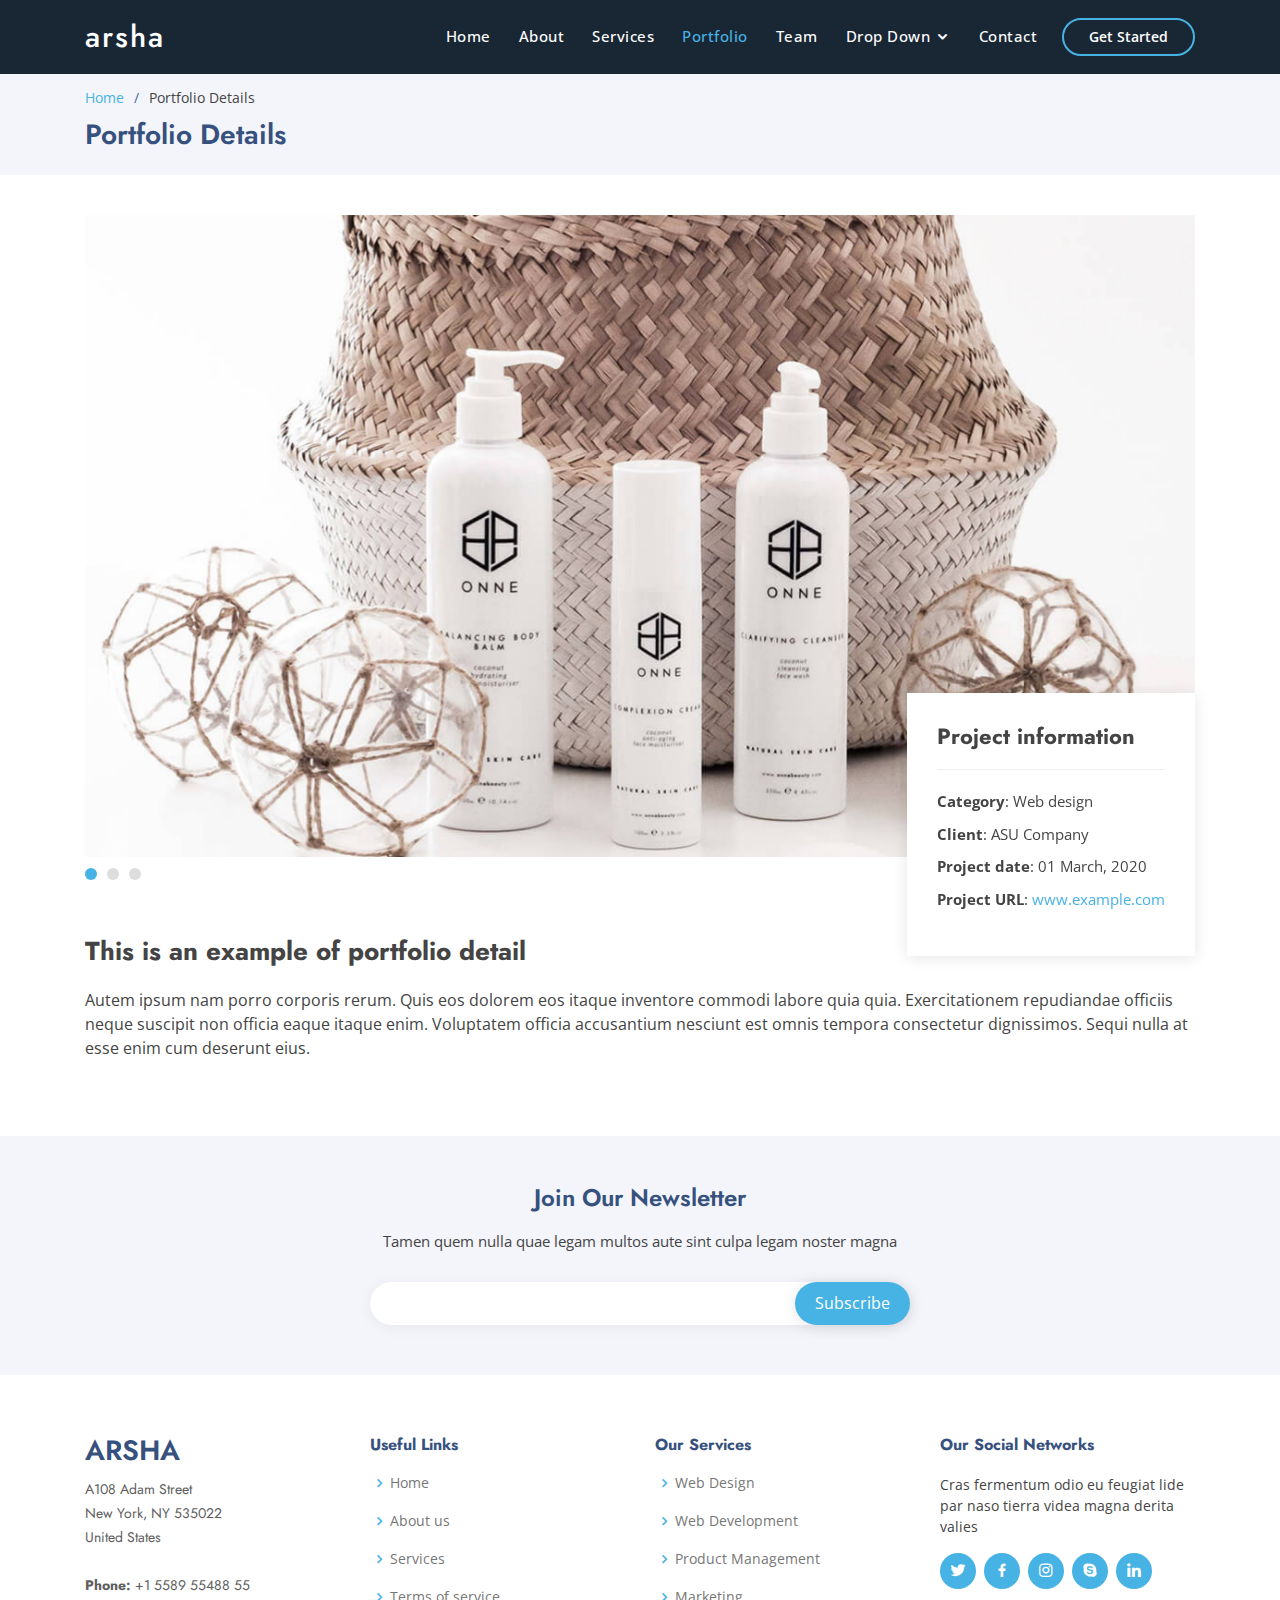
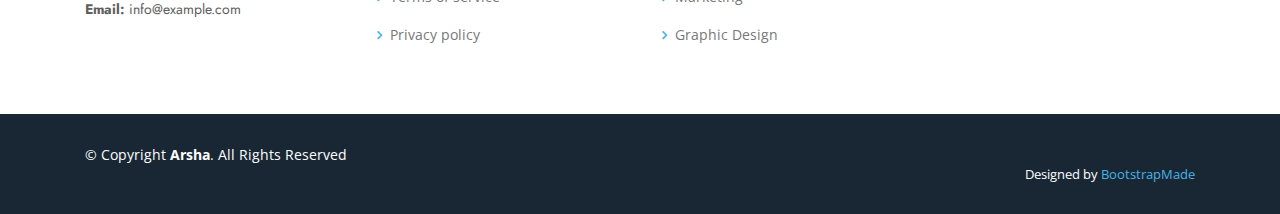
<file: portfolio-details.html>
<!DOCTYPE html>
<html lang="en">

<head>
  <meta charset="utf-8">
  <meta content="width=device-width, initial-scale=1.0" name="viewport">

  <title>Portfolio Details - Arsha Bootstrap Template</title>
  <meta content="" name="description">
  <meta content="" name="keywords">

  <!-- Favicons -->
  <link href="assets/img/favicon.png" rel="icon">
  <link href="assets/img/apple-touch-icon.png" rel="apple-touch-icon">

  <!-- Google Fonts -->
  <link href="https://fonts.googleapis.com/css?family=Open+Sans:300,300i,400,400i,600,600i,700,700i|Jost:300,300i,400,400i,500,500i,600,600i,700,700i|Poppins:300,300i,400,400i,500,500i,600,600i,700,700i" rel="stylesheet">

  <!-- Vendor CSS Files -->
  <link href="assets/vendor/bootstrap/css/bootstrap.min.css" rel="stylesheet">
  <link href="assets/vendor/icofont/icofont.min.css" rel="stylesheet">
  <link href="assets/vendor/boxicons/css/boxicons.min.css" rel="stylesheet">
  <link href="assets/vendor/remixicon/remixicon.css" rel="stylesheet">
  <link href="assets/vendor/venobox/venobox.css" rel="stylesheet">
  <link href="assets/vendor/owl.carousel/assets/owl.carousel.min.css" rel="stylesheet">
  <link href="assets/vendor/aos/aos.css" rel="stylesheet">

  <!-- Template Main CSS File -->
  <link href="assets/css/style.css" rel="stylesheet">

  <!-- =======================================================
  * Template Name: Arsha - v2.3.0
  * Template URL: https://bootstrapmade.com/arsha-free-bootstrap-html-template-corporate/
  * Author: BootstrapMade.com
  * License: https://bootstrapmade.com/license/
  ======================================================== -->
</head>

<body>

  <!-- ======= Header ======= -->
  <header id="header" class="fixed-top header-inner-pages">
    <div class="container d-flex align-items-center">

      <h1 class="logo mr-auto"><a href="index.html">Arsha</a></h1>
      <!-- Uncomment below if you prefer to use an image logo -->
      <!-- <a href="index.html" class="logo mr-auto"><img src="assets/img/logo.png" alt="" class="img-fluid"></a>-->

      <nav class="nav-menu d-none d-lg-block">
        <ul>
          <li><a href="index.html">Home</a></li>
          <li><a href="#about">About</a></li>
          <li><a href="#services">Services</a></li>
          <li class="active"><a href="#portfolio">Portfolio</a></li>
          <li><a href="#team">Team</a></li>
          <li class="drop-down"><a href="">Drop Down</a>
            <ul>
              <li><a href="#">Drop Down 1</a></li>
              <li class="drop-down"><a href="#">Deep Drop Down</a>
                <ul>
                  <li><a href="#">Deep Drop Down 1</a></li>
                  <li><a href="#">Deep Drop Down 2</a></li>
                  <li><a href="#">Deep Drop Down 3</a></li>
                  <li><a href="#">Deep Drop Down 4</a></li>
                  <li><a href="#">Deep Drop Down 5</a></li>
                </ul>
              </li>
              <li><a href="#">Drop Down 2</a></li>
              <li><a href="#">Drop Down 3</a></li>
              <li><a href="#">Drop Down 4</a></li>
            </ul>
          </li>
          <li><a href="#contact">Contact</a></li>

        </ul>
      </nav><!-- .nav-menu -->

      <a href="#about" class="get-started-btn scrollto">Get Started</a>

    </div>
  </header><!-- End Header -->

  <main id="main">

    <!-- ======= Breadcrumbs ======= -->
    <section id="breadcrumbs" class="breadcrumbs">
      <div class="container">

        <ol>
          <li><a href="index.html">Home</a></li>
          <li>Portfolio Details</li>
        </ol>
        <h2>Portfolio Details</h2>

      </div>
    </section><!-- End Breadcrumbs -->

    <!-- ======= Portfolio Details Section ======= -->
    <section id="portfolio-details" class="portfolio-details">
      <div class="container">

        <div class="portfolio-details-container">

          <div class="owl-carousel portfolio-details-carousel">
            <img src="assets/img/portfolio/portfolio-details-1.jpg" class="img-fluid" alt="">
            <img src="assets/img/portfolio/portfolio-details-2.jpg" class="img-fluid" alt="">
            <img src="assets/img/portfolio/portfolio-details-3.jpg" class="img-fluid" alt="">
          </div>

          <div class="portfolio-info">
            <h3>Project information</h3>
            <ul>
              <li><strong>Category</strong>: Web design</li>
              <li><strong>Client</strong>: ASU Company</li>
              <li><strong>Project date</strong>: 01 March, 2020</li>
              <li><strong>Project URL</strong>: <a href="#">www.example.com</a></li>
            </ul>
          </div>

        </div>

        <div class="portfolio-description">
          <h2>This is an example of portfolio detail</h2>
          <p>
            Autem ipsum nam porro corporis rerum. Quis eos dolorem eos itaque inventore commodi labore quia quia. Exercitationem repudiandae officiis neque suscipit non officia eaque itaque enim. Voluptatem officia accusantium nesciunt est omnis tempora consectetur dignissimos. Sequi nulla at esse enim cum deserunt eius.
          </p>
        </div>

      </div>
    </section><!-- End Portfolio Details Section -->

  </main><!-- End #main -->

  <!-- ======= Footer ======= -->
  <footer id="footer">

    <div class="footer-newsletter">
      <div class="container">
        <div class="row justify-content-center">
          <div class="col-lg-6">
            <h4>Join Our Newsletter</h4>
            <p>Tamen quem nulla quae legam multos aute sint culpa legam noster magna</p>
            <form action="" method="post">
              <input type="email" name="email"><input type="submit" value="Subscribe">
            </form>
          </div>
        </div>
      </div>
    </div>

    <div class="footer-top">
      <div class="container">
        <div class="row">

          <div class="col-lg-3 col-md-6 footer-contact">
            <h3>Arsha</h3>
            <p>
              A108 Adam Street <br>
              New York, NY 535022<br>
              United States <br><br>
              <strong>Phone:</strong> +1 5589 55488 55<br>
              <strong>Email:</strong> info@example.com<br>
            </p>
          </div>

          <div class="col-lg-3 col-md-6 footer-links">
            <h4>Useful Links</h4>
            <ul>
              <li><i class="bx bx-chevron-right"></i> <a href="#">Home</a></li>
              <li><i class="bx bx-chevron-right"></i> <a href="#">About us</a></li>
              <li><i class="bx bx-chevron-right"></i> <a href="#">Services</a></li>
              <li><i class="bx bx-chevron-right"></i> <a href="#">Terms of service</a></li>
              <li><i class="bx bx-chevron-right"></i> <a href="#">Privacy policy</a></li>
            </ul>
          </div>

          <div class="col-lg-3 col-md-6 footer-links">
            <h4>Our Services</h4>
            <ul>
              <li><i class="bx bx-chevron-right"></i> <a href="#">Web Design</a></li>
              <li><i class="bx bx-chevron-right"></i> <a href="#">Web Development</a></li>
              <li><i class="bx bx-chevron-right"></i> <a href="#">Product Management</a></li>
              <li><i class="bx bx-chevron-right"></i> <a href="#">Marketing</a></li>
              <li><i class="bx bx-chevron-right"></i> <a href="#">Graphic Design</a></li>
            </ul>
          </div>

          <div class="col-lg-3 col-md-6 footer-links">
            <h4>Our Social Networks</h4>
            <p>Cras fermentum odio eu feugiat lide par naso tierra videa magna derita valies</p>
            <div class="social-links mt-3">
              <a href="#" class="twitter"><i class="bx bxl-twitter"></i></a>
              <a href="#" class="facebook"><i class="bx bxl-facebook"></i></a>
              <a href="#" class="instagram"><i class="bx bxl-instagram"></i></a>
              <a href="#" class="google-plus"><i class="bx bxl-skype"></i></a>
              <a href="#" class="linkedin"><i class="bx bxl-linkedin"></i></a>
            </div>
          </div>

        </div>
      </div>
    </div>

    <div class="container footer-bottom clearfix">
      <div class="copyright">
        &copy; Copyright <strong><span>Arsha</span></strong>. All Rights Reserved
      </div>
      <div class="credits">
        <!-- All the links in the footer should remain intact. -->
        <!-- You can delete the links only if you purchased the pro version. -->
        <!-- Licensing information: https://bootstrapmade.com/license/ -->
        <!-- Purchase the pro version with working PHP/AJAX contact form: https://bootstrapmade.com/arsha-free-bootstrap-html-template-corporate/ -->
        Designed by <a href="https://bootstrapmade.com/">BootstrapMade</a>
      </div>
    </div>
  </footer><!-- End Footer -->

  <a href="#" class="back-to-top"><i class="ri-arrow-up-line"></i></a>
  <div id="preloader"></div>

  <!-- Vendor JS Files -->
  <script src="assets/vendor/jquery/jquery.min.js"></script>
  <script src="assets/vendor/bootstrap/js/bootstrap.bundle.min.js"></script>
  <script src="assets/vendor/jquery.easing/jquery.easing.min.js"></script>
  <script src="assets/vendor/php-email-form/validate.js"></script>
  <script src="assets/vendor/waypoints/jquery.waypoints.min.js"></script>
  <script src="assets/vendor/isotope-layout/isotope.pkgd.min.js"></script>
  <script src="assets/vendor/venobox/venobox.min.js"></script>
  <script src="assets/vendor/owl.carousel/owl.carousel.min.js"></script>
  <script src="assets/vendor/aos/aos.js"></script>

  <!-- Template Main JS File -->
  <script src="assets/js/main.js"></script>

</body>

</html>
</file>
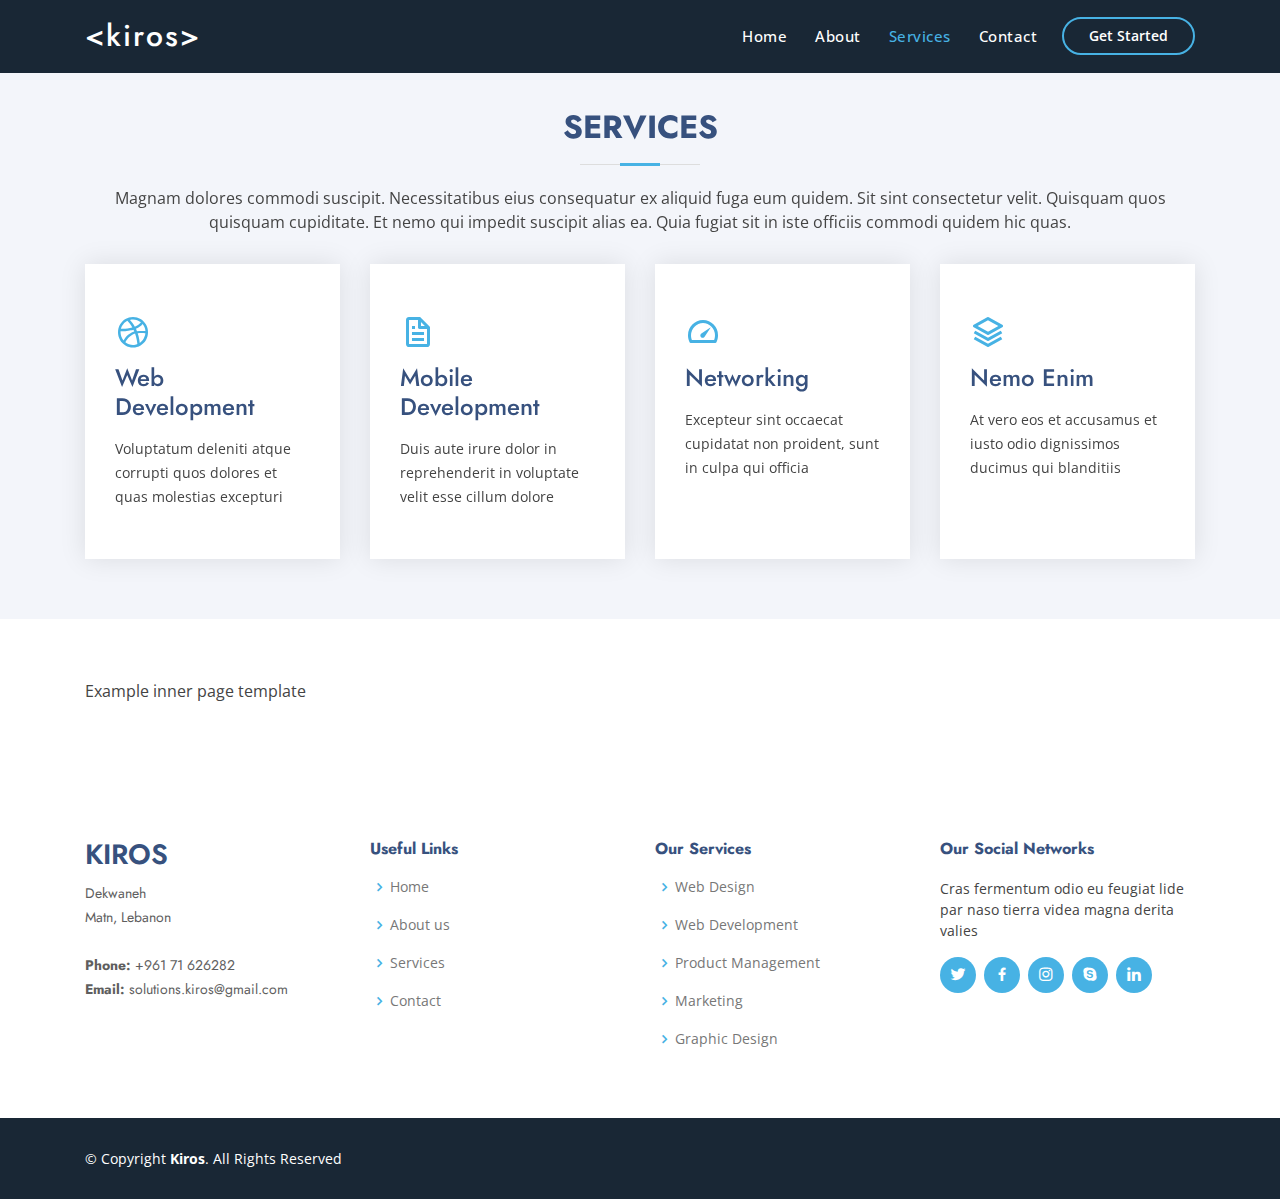
<file: services.html>
<!DOCTYPE html>
<html lang="en">

<head>
  <meta charset="utf-8">
  <meta content="width=device-width, initial-scale=1.0" name="viewport">

  <title>kiros | Services</title>
  <meta content="" name="description">
  <meta content="" name="keywords">

  <!-- Favicons -->
  <link href="assets/img/temp-icon.png" rel="icon">
  <link href="assets/img/apple-touch-icon.png" rel="apple-touch-icon">

  <!-- Google Fonts -->
  <link href="https://fonts.googleapis.com/css?family=Open+Sans:300,300i,400,400i,600,600i,700,700i|Jost:300,300i,400,400i,500,500i,600,600i,700,700i|Poppins:300,300i,400,400i,500,500i,600,600i,700,700i" rel="stylesheet">

  <!-- Vendor CSS Files -->
  <link href="assets/vendor/bootstrap/css/bootstrap.min.css" rel="stylesheet">
  <link href="assets/vendor/icofont/icofont.min.css" rel="stylesheet">
  <link href="assets/vendor/boxicons/css/boxicons.min.css" rel="stylesheet">
  <link href="assets/vendor/remixicon/remixicon.css" rel="stylesheet">
  <link href="assets/vendor/venobox/venobox.css" rel="stylesheet">
  <link href="assets/vendor/owl.carousel/assets/owl.carousel.min.css" rel="stylesheet">
  <link href="assets/vendor/aos/aos.css" rel="stylesheet">

  <!-- Template Main CSS File -->
  <link href="assets/css/style.css" rel="stylesheet">

  <!-- =======================================================
  * Template Name: Arsha - v2.3.0
  * Template URL: https://bootstrapmade.com/arsha-free-bootstrap-html-template-corporate/
  * Author: BootstrapMade.com
  * License: https://bootstrapmade.com/license/
  ======================================================== -->
</head>

<body>

  <!-- ======= Header ======= -->
  <header id="header" class="fixed-top header-inner-pages">
    <div class="container d-flex align-items-center">

      <h1 class="logo mr-auto"><a href="index.html">&ltKIROS&gt</a></h1>
      <!-- Uncomment below if you prefer to use an image logo -->
      <!-- <a href="index.html" class="logo mr-auto"><img src="assets/img/logo.png" alt="" class="img-fluid"></a>-->

      <nav class="nav-menu d-none d-lg-block">
        <ul>
          <li><a href="index.html">Home</a></li>
          <li><a href="about.html">About</a></li>
          <li class="active"><a href="#">Services</a></li>
          <li><a href="contact.html">Contact</a></li>

        </ul>
      </nav><!-- .nav-menu -->

      <a href="index.html" class="get-started-btn scrollto">Get Started</a>

    </div>
  </header><!-- End Header -->

  <main id="main">

  </br></br>

<!-- ======= Services Section ======= -->
<section id="services" class="services section-bg">
  <div class="container" data-aos="fade-up">

    <div class="section-title">
      <h2>Services</h2>
      <p>Magnam dolores commodi suscipit. Necessitatibus eius consequatur ex aliquid fuga eum quidem. Sit sint consectetur velit. Quisquam quos quisquam cupiditate. Et nemo qui impedit suscipit alias ea. Quia fugiat sit in iste officiis commodi quidem hic quas.</p>
    </div>

    <div class="row">
      <div class="col-xl-3 col-md-6 d-flex align-items-stretch" data-aos="zoom-in" data-aos-delay="100">
        <div class="icon-box">
          <div class="icon"><i class="bx bxl-dribbble"></i></div>
          <h4><a href="#services">Web Development</a></h4>
          <p>Voluptatum deleniti atque corrupti quos dolores et quas molestias excepturi</p>
        </div>
      </div>

      <div class="col-xl-3 col-md-6 d-flex align-items-stretch mt-4 mt-md-0" data-aos="zoom-in" data-aos-delay="200">
        <div class="icon-box">
          <div class="icon"><i class="bx bx-file"></i></div>
          <h4><a href="#services">Mobile Development</a></h4>
          <p>Duis aute irure dolor in reprehenderit in voluptate velit esse cillum dolore</p>
        </div>
      </div>

      <div class="col-xl-3 col-md-6 d-flex align-items-stretch mt-4 mt-xl-0" data-aos="zoom-in" data-aos-delay="300">
        <div class="icon-box">
          <div class="icon"><i class="bx bx-tachometer"></i></div>
          <h4><a href="#services">Networking</a></h4>
          <p>Excepteur sint occaecat cupidatat non proident, sunt in culpa qui officia</p>
        </div>
      </div>

      <div class="col-xl-3 col-md-6 d-flex align-items-stretch mt-4 mt-xl-0" data-aos="zoom-in" data-aos-delay="400">
        <div class="icon-box">
          <div class="icon"><i class="bx bx-layer"></i></div>
          <h4><a href="#services">Nemo Enim</a></h4>
          <p>At vero eos et accusamus et iusto odio dignissimos ducimus qui blanditiis</p>
        </div>
      </div>

    </div>

  </div>
</section><!-- End Services Section -->

    <section class="inner-page">
      <div class="container">
        <p>
          Example inner page template
        </p>
      </div>
    </section>

  </main><!-- End #main -->

  <!-- ======= Footer ======= -->
  <footer id="footer">

    <div class="footer-top">
      <div class="container">
        <div class="row">

          <div class="col-lg-3 col-md-6 footer-contact">
            <h3>KIROS</h3>
            <p>
              Dekwaneh<br>
              Matn, Lebanon<br><br>
              <strong>Phone:</strong> +961 71 626282<br>
              <strong>Email:</strong> solutions.kiros@gmail.com<br>
            </p>
          </div>

          <div class="col-lg-3 col-md-6 footer-links">
            <h4>Useful Links</h4>
            <ul>
              <li><i class="bx bx-chevron-right"></i> <a href="#">Home</a></li>
              <li><i class="bx bx-chevron-right"></i> <a href="about.html">About us</a></li>
              <li><i class="bx bx-chevron-right"></i> <a href="services.html">Services</a></li>
              <li><i class="bx bx-chevron-right"></i> <a href="contact.html">Contact</a></li>
            </ul>
          </div>

          <div class="col-lg-3 col-md-6 footer-links">
            <h4>Our Services</h4>
            <ul>
              <li><i class="bx bx-chevron-right"></i> <a href="#">Web Design</a></li>
              <li><i class="bx bx-chevron-right"></i> <a href="#">Web Development</a></li>
              <li><i class="bx bx-chevron-right"></i> <a href="#">Product Management</a></li>
              <li><i class="bx bx-chevron-right"></i> <a href="#">Marketing</a></li>
              <li><i class="bx bx-chevron-right"></i> <a href="#">Graphic Design</a></li>
            </ul>
          </div>

          <div class="col-lg-3 col-md-6 footer-links">
            <h4>Our Social Networks</h4>
            <p>Cras fermentum odio eu feugiat lide par naso tierra videa magna derita valies</p>
            <div class="social-links mt-3">
              <a href="#" class="twitter"><i class="bx bxl-twitter"></i></a>
              <a href="#" class="facebook"><i class="bx bxl-facebook"></i></a>
              <a href="#" class="instagram"><i class="bx bxl-instagram"></i></a>
              <a href="#" class="google-plus"><i class="bx bxl-skype"></i></a>
              <a href="#" class="linkedin"><i class="bx bxl-linkedin"></i></a>
            </div>
          </div>

        </div>
      </div>
    </div>

    <div class="container footer-bottom clearfix">
      <div class="copyright">
        &copy; Copyright <strong><span>Kiros</span></strong>. All Rights Reserved
      </div>
    </div>
  </footer><!-- End Footer -->

  <a href="#" class="back-to-top"><i class="ri-arrow-up-line"></i></a>
  <div id="preloader"></div>

  <!-- Vendor JS Files -->
  <script src="assets/vendor/jquery/jquery.min.js"></script>
  <script src="assets/vendor/bootstrap/js/bootstrap.bundle.min.js"></script>
  <script src="assets/vendor/jquery.easing/jquery.easing.min.js"></script>
  <script src="assets/vendor/php-email-form/validate.js"></script>
  <script src="assets/vendor/waypoints/jquery.waypoints.min.js"></script>
  <script src="assets/vendor/isotope-layout/isotope.pkgd.min.js"></script>
  <script src="assets/vendor/venobox/venobox.min.js"></script>
  <script src="assets/vendor/owl.carousel/owl.carousel.min.js"></script>
  <script src="assets/vendor/aos/aos.js"></script>

  <!-- Template Main JS File -->
  <script src="assets/js/main.js"></script>

</body>

</html>
</file>
<file: assets/vendor/venobox/venobox.css>
/* ------ venobox.css --------*/
.vbox-overlay *, .vbox-overlay *:before, .vbox-overlay *:after{
    -webkit-backface-visibility: hidden;
    -webkit-box-sizing:border-box;
    -moz-box-sizing:border-box;
    box-sizing:border-box;
}
.vbox-overlay * { 
    -webkit-backface-visibility: visible;
    backface-visibility: visible;
}
.vbox-overlay{
    display: -webkit-flex;
    display: flex;
    -webkit-flex-direction: column;
    flex-direction: column;
    -webkit-justify-content: center;
    justify-content: center;
    -webkit-align-items: center;
    align-items: center;
    position: fixed;
    left: 0;
    top: 0;
    bottom: 0;
    right: 0;
    z-index: 999999;
}

/* ----- navigation ----- */
.vbox-title{
    width: 100%;
    height: 40px;
    float: left;
    text-align: center;
    line-height: 28px;
    font-size: 12px;
    padding: 6px 50px;
    overflow: hidden;
    position: fixed;
    display: none;
    left: 0;
    z-index: 89;
}
.vbox-close{
    cursor: pointer;
    position: fixed;
    top: -1px;
    right: 0;
    width: 50px;
    height: 40px;
    padding: 6px;
    display: block;
    background-position:10px center;
    overflow: hidden;
    font-size: 24px;
    line-height: 1;
    text-align: center;
    z-index: 99;
}
.vbox-left{
    cursor: pointer;
    position: fixed;
    left: 0;
    height: 40px;
    overflow: hidden;
    line-height: 28px;
    font-size: 12px;
    z-index: 99;
    display: flex;
    align-items:center;
}
.vbox-num{
    display: inline-block;
    margin: 6px 0 6px 15px;
}
/* ----- Social share ----- */
.vbox-share{
    line-height: 28px;
    font-size: 12px;
    overflow: hidden;
    position: fixed;
    left: 0;
    z-index: 98;
    display: flex;
    align-items:center;
    justify-content: center;
    width: 100%;
    text-align: center;
}
.vbox-share svg{
    max-height: 28px;
    width: 28px;
    z-index: 10;
    margin-left: 12px;
    margin-top: 6px;
    margin-bottom: 6px;
    vertical-align: middle;
}


/* ----- navigation ARROWS ----- */
.vbox-next, .vbox-prev{
    position: fixed;
    top: 50%;
    margin-top: -15px;
    overflow: hidden;
    cursor: pointer;
    display: block;
    width: 45px;
    height: 45px;
    z-index: 99;
}
.vbox-next span, .vbox-prev span{
    position: relative;
    width: 20px;
    height: 20px;
    border: 2px solid transparent;
    border-top-color: #B6B6B6;
    border-right-color: #B6B6B6;
    text-indent: -100px;
    position: absolute;
    top: 8px;
    display: block;
}
.vbox-prev{
    left: 15px;
}
.vbox-next{
    right: 15px;
}
.vbox-prev span{
    left: 10px;
    -ms-transform: rotate(-135deg);
    -webkit-transform: rotate(-135deg);
    transform: rotate(-135deg);
}
.vbox-next span{
    -ms-transform: rotate(45deg);
    -webkit-transform: rotate(45deg);
    transform: rotate(45deg);
    right: 10px;
}
/* ------- inline window ------ */
.vbox-inline{
    width: 420px;
    height: 315px;
    height: 70vh;
    padding: 10px;
    background: #fff;
    margin: 0 auto;
    overflow: auto;
    text-align: left;
}
/* ------- Video & iFrames window ------ */
.venoframe{
    max-width: 100%;
    width: 100%;
    border: none;
    width: 100%;
    height: 260px;
    height: 70vh;
}
.venoframe.vbvid{
    height: 260px;
}
@media (min-width: 768px) {
    .venoframe, .vbox-inline{
        width: 90%;
        height: 360px;
        height: 70vh;
    }
    .venoframe.vbvid{
        width: 640px;
        height: 360px;
    }
}
@media (min-width: 992px) {
    .venoframe, .vbox-inline{
        max-width: 1200px;
        width: 80%;
        height: 540px;
        height: 70vh;
    }
    .venoframe.vbvid{
        width: 960px;
        height: 540px;
    }
}
/* 
Please do NOT edit this part! 
or at least read this note: http://i.imgur.com/7C0ws9e.gif
*/
.vbox-open{
    overflow: hidden;
}
.vbox-container{
    position: absolute;
    left: 0;
    right: 0;
    top: 0;
    bottom: 0;
    overflow-x: hidden;
    overflow-y: scroll;
    overflow-scrolling: touch;
    -webkit-overflow-scrolling: touch;
    z-index: 20;
    max-height: 100%;

}

.vbox-content{
    text-align: center;
    float: left;
    width: 100%;
    position: relative;
    overflow: hidden;
    padding: 20px 4%;
}
.vbox-container img{
    max-width: 100%;
    height: auto;
}
.vbox-figlio{
    box-shadow: 0 0 12px rgba(0,0,0,0.19), 0 6px 6px rgba(0,0,0,0.23);
    max-width: 100%;
    text-align: initial;
}
img.vbox-figlio{
    -webkit-user-select: none;
-khtml-user-select: none;
-moz-user-select: none;
-o-user-select: none;
user-select: none;
}
.vbox-content.swipe-left{
    margin-left: -200px !important;
}
.vbox-content.swipe-right{
    margin-left: 200px !important;
}
.vbox-animated{
    webkit-transition: margin 300ms ease-out;
    transition: margin 300ms ease-out;
}

/* ---------- preloader ----------
 * SPINKIT 
 * http://tobiasahlin.com/spinkit/
-------------------------------- */
.sk-double-bounce,.sk-rotating-plane{width:40px;height:40px;margin:40px auto}.sk-rotating-plane{background-color:#333;-webkit-animation:sk-rotatePlane 1.2s infinite ease-in-out;animation:sk-rotatePlane 1.2s infinite ease-in-out}@-webkit-keyframes sk-rotatePlane{0%{-webkit-transform:perspective(120px) rotateX(0) rotateY(0);transform:perspective(120px) rotateX(0) rotateY(0)}50%{-webkit-transform:perspective(120px) rotateX(-180.1deg) rotateY(0);transform:perspective(120px) rotateX(-180.1deg) rotateY(0)}100%{-webkit-transform:perspective(120px) rotateX(-180deg) rotateY(-179.9deg);transform:perspective(120px) rotateX(-180deg) rotateY(-179.9deg)}}@keyframes sk-rotatePlane{0%{-webkit-transform:perspective(120px) rotateX(0) rotateY(0);transform:perspective(120px) rotateX(0) rotateY(0)}50%{-webkit-transform:perspective(120px) rotateX(-180.1deg) rotateY(0);transform:perspective(120px) rotateX(-180.1deg) rotateY(0)}100%{-webkit-transform:perspective(120px) rotateX(-180deg) rotateY(-179.9deg);transform:perspective(120px) rotateX(-180deg) rotateY(-179.9deg)}}.sk-double-bounce{position:relative}.sk-double-bounce .sk-child{width:100%;height:100%;border-radius:50%;background-color:#333;opacity:.6;position:absolute;top:0;left:0;-webkit-animation:sk-doubleBounce 2s infinite ease-in-out;animation:sk-doubleBounce 2s infinite ease-in-out}.sk-chasing-dots .sk-child,.sk-spinner-pulse,.sk-three-bounce .sk-child{background-color:#333;border-radius:100%}.sk-double-bounce .sk-double-bounce2{-webkit-animation-delay:-1s;animation-delay:-1s}@-webkit-keyframes sk-doubleBounce{0%,100%{-webkit-transform:scale(0);transform:scale(0)}50%{-webkit-transform:scale(1);transform:scale(1)}}@keyframes sk-doubleBounce{0%,100%{-webkit-transform:scale(0);transform:scale(0)}50%{-webkit-transform:scale(1);transform:scale(1)}}.sk-wave{margin:40px auto;width:50px;height:40px;text-align:center;font-size:10px}.sk-wave .sk-rect{background-color:#333;height:100%;width:6px;display:inline-block;-webkit-animation:sk-waveStretchDelay 1.2s infinite ease-in-out;animation:sk-waveStretchDelay 1.2s infinite ease-in-out}.sk-wave .sk-rect1{-webkit-animation-delay:-1.2s;animation-delay:-1.2s}.sk-wave .sk-rect2{-webkit-animation-delay:-1.1s;animation-delay:-1.1s}.sk-wave .sk-rect3{-webkit-animation-delay:-1s;animation-delay:-1s}.sk-wave .sk-rect4{-webkit-animation-delay:-.9s;animation-delay:-.9s}.sk-wave .sk-rect5{-webkit-animation-delay:-.8s;animation-delay:-.8s}@-webkit-keyframes sk-waveStretchDelay{0%,100%,40%{-webkit-transform:scaleY(.4);transform:scaleY(.4)}20%{-webkit-transform:scaleY(1);transform:scaleY(1)}}@keyframes sk-waveStretchDelay{0%,100%,40%{-webkit-transform:scaleY(.4);transform:scaleY(.4)}20%{-webkit-transform:scaleY(1);transform:scaleY(1)}}.sk-wandering-cubes{margin:40px auto;width:40px;height:40px;position:relative}.sk-wandering-cubes .sk-cube{background-color:#333;width:10px;height:10px;position:absolute;top:0;left:0;-webkit-animation:sk-wanderingCube 1.8s ease-in-out -1.8s infinite both;animation:sk-wanderingCube 1.8s ease-in-out -1.8s infinite both}.sk-chasing-dots,.sk-spinner-pulse{width:40px;height:40px;margin:40px auto}.sk-wandering-cubes .sk-cube2{-webkit-animation-delay:-.9s;animation-delay:-.9s}@-webkit-keyframes sk-wanderingCube{0%{-webkit-transform:rotate(0);transform:rotate(0)}25%{-webkit-transform:translateX(30px) rotate(-90deg) scale(.5);transform:translateX(30px) rotate(-90deg) scale(.5)}50%{-webkit-transform:translateX(30px) translateY(30px) rotate(-179deg);transform:translateX(30px) translateY(30px) rotate(-179deg)}50.1%{-webkit-transform:translateX(30px) translateY(30px) rotate(-180deg);transform:translateX(30px) translateY(30px) rotate(-180deg)}75%{-webkit-transform:translateX(0) translateY(30px) rotate(-270deg) scale(.5);transform:translateX(0) translateY(30px) rotate(-270deg) scale(.5)}100%{-webkit-transform:rotate(-360deg);transform:rotate(-360deg)}}@keyframes sk-wanderingCube{0%{-webkit-transform:rotate(0);transform:rotate(0)}25%{-webkit-transform:translateX(30px) rotate(-90deg) scale(.5);transform:translateX(30px) rotate(-90deg) scale(.5)}50%{-webkit-transform:translateX(30px) translateY(30px) rotate(-179deg);transform:translateX(30px) translateY(30px) rotate(-179deg)}50.1%{-webkit-transform:translateX(30px) translateY(30px) rotate(-180deg);transform:translateX(30px) translateY(30px) rotate(-180deg)}75%{-webkit-transform:translateX(0) translateY(30px) rotate(-270deg) scale(.5);transform:translateX(0) translateY(30px) rotate(-270deg) scale(.5)}100%{-webkit-transform:rotate(-360deg);transform:rotate(-360deg)}}.sk-spinner-pulse{-webkit-animation:sk-pulseScaleOut 1s infinite ease-in-out;animation:sk-pulseScaleOut 1s infinite ease-in-out}@-webkit-keyframes sk-pulseScaleOut{0%{-webkit-transform:scale(0);transform:scale(0)}100%{-webkit-transform:scale(1);transform:scale(1);opacity:0}}@keyframes sk-pulseScaleOut{0%{-webkit-transform:scale(0);transform:scale(0)}100%{-webkit-transform:scale(1);transform:scale(1);opacity:0}}.sk-chasing-dots{position:relative;text-align:center;-webkit-animation:sk-chasingDotsRotate 2s infinite linear;animation:sk-chasingDotsRotate 2s infinite linear}.sk-chasing-dots .sk-child{width:60%;height:60%;display:inline-block;position:absolute;top:0;-webkit-animation:sk-chasingDotsBounce 2s infinite ease-in-out;animation:sk-chasingDotsBounce 2s infinite ease-in-out}.sk-chasing-dots .sk-dot2{top:auto;bottom:0;-webkit-animation-delay:-1s;animation-delay:-1s}@-webkit-keyframes sk-chasingDotsRotate{100%{-webkit-transform:rotate(360deg);transform:rotate(360deg)}}@keyframes sk-chasingDotsRotate{100%{-webkit-transform:rotate(360deg);transform:rotate(360deg)}}@-webkit-keyframes sk-chasingDotsBounce{0%,100%{-webkit-transform:scale(0);transform:scale(0)}50%{-webkit-transform:scale(1);transform:scale(1)}}@keyframes sk-chasingDotsBounce{0%,100%{-webkit-transform:scale(0);transform:scale(0)}50%{-webkit-transform:scale(1);transform:scale(1)}}.sk-three-bounce{margin:40px auto;width:80px;text-align:center}.sk-three-bounce .sk-child{width:20px;height:20px;display:inline-block;-webkit-animation:sk-three-bounce 1.4s ease-in-out 0s infinite both;animation:sk-three-bounce 1.4s ease-in-out 0s infinite both}.sk-circle .sk-child:before,.sk-fading-circle .sk-circle:before{display:block;border-radius:100%;content:'';background-color:#333}.sk-three-bounce .sk-bounce1{-webkit-animation-delay:-.32s;animation-delay:-.32s}.sk-three-bounce .sk-bounce2{-webkit-animation-delay:-.16s;animation-delay:-.16s}@-webkit-keyframes sk-three-bounce{0%,100%,80%{-webkit-transform:scale(0);transform:scale(0)}40%{-webkit-transform:scale(1);transform:scale(1)}}@keyframes sk-three-bounce{0%,100%,80%{-webkit-transform:scale(0);transform:scale(0)}40%{-webkit-transform:scale(1);transform:scale(1)}}.sk-circle{margin:40px auto;width:40px;height:40px;position:relative}.sk-circle .sk-child{width:100%;height:100%;position:absolute;left:0;top:0}.sk-circle .sk-child:before{margin:0 auto;width:15%;height:15%;-webkit-animation:sk-circleBounceDelay 1.2s infinite ease-in-out both;animation:sk-circleBounceDelay 1.2s infinite ease-in-out both}.sk-circle .sk-circle2{-webkit-transform:rotate(30deg);-ms-transform:rotate(30deg);transform:rotate(30deg)}.sk-circle .sk-circle3{-webkit-transform:rotate(60deg);-ms-transform:rotate(60deg);transform:rotate(60deg)}.sk-circle .sk-circle4{-webkit-transform:rotate(90deg);-ms-transform:rotate(90deg);transform:rotate(90deg)}.sk-circle .sk-circle5{-webkit-transform:rotate(120deg);-ms-transform:rotate(120deg);transform:rotate(120deg)}.sk-circle .sk-circle6{-webkit-transform:rotate(150deg);-ms-transform:rotate(150deg);transform:rotate(150deg)}.sk-circle .sk-circle7{-webkit-transform:rotate(180deg);-ms-transform:rotate(180deg);transform:rotate(180deg)}.sk-circle .sk-circle8{-webkit-transform:rotate(210deg);-ms-transform:rotate(210deg);transform:rotate(210deg)}.sk-circle .sk-circle9{-webkit-transform:rotate(240deg);-ms-transform:rotate(240deg);transform:rotate(240deg)}.sk-circle .sk-circle10{-webkit-transform:rotate(270deg);-ms-transform:rotate(270deg);transform:rotate(270deg)}.sk-circle .sk-circle11{-webkit-transform:rotate(300deg);-ms-transform:rotate(300deg);transform:rotate(300deg)}.sk-circle .sk-circle12{-webkit-transform:rotate(330deg);-ms-transform:rotate(330deg);transform:rotate(330deg)}.sk-circle .sk-circle2:before{-webkit-animation-delay:-1.1s;animation-delay:-1.1s}.sk-circle .sk-circle3:before{-webkit-animation-delay:-1s;animation-delay:-1s}.sk-circle .sk-circle4:before{-webkit-animation-delay:-.9s;animation-delay:-.9s}.sk-circle .sk-circle5:before{-webkit-animation-delay:-.8s;animation-delay:-.8s}.sk-circle .sk-circle6:before{-webkit-animation-delay:-.7s;animation-delay:-.7s}.sk-circle .sk-circle7:before{-webkit-animation-delay:-.6s;animation-delay:-.6s}.sk-circle .sk-circle8:before{-webkit-animation-delay:-.5s;animation-delay:-.5s}.sk-circle .sk-circle9:before{-webkit-animation-delay:-.4s;animation-delay:-.4s}.sk-circle .sk-circle10:before{-webkit-animation-delay:-.3s;animation-delay:-.3s}.sk-circle .sk-circle11:before{-webkit-animation-delay:-.2s;animation-delay:-.2s}.sk-circle .sk-circle12:before{-webkit-animation-delay:-.1s;animation-delay:-.1s}@-webkit-keyframes sk-circleBounceDelay{0%,100%,80%{-webkit-transform:scale(0);transform:scale(0)}40%{-webkit-transform:scale(1);transform:scale(1)}}@keyframes sk-circleBounceDelay{0%,100%,80%{-webkit-transform:scale(0);transform:scale(0)}40%{-webkit-transform:scale(1);transform:scale(1)}}.sk-cube-grid{width:40px;height:40px;margin:40px auto}.sk-cube-grid .sk-cube{width:33.33%;height:33.33%;background-color:#333;float:left;-webkit-animation:sk-cubeGridScaleDelay 1.3s infinite ease-in-out;animation:sk-cubeGridScaleDelay 1.3s infinite ease-in-out}.sk-cube-grid .sk-cube1{-webkit-animation-delay:.2s;animation-delay:.2s}.sk-cube-grid .sk-cube2{-webkit-animation-delay:.3s;animation-delay:.3s}.sk-cube-grid .sk-cube3{-webkit-animation-delay:.4s;animation-delay:.4s}.sk-cube-grid .sk-cube4{-webkit-animation-delay:.1s;animation-delay:.1s}.sk-cube-grid .sk-cube5{-webkit-animation-delay:.2s;animation-delay:.2s}.sk-cube-grid .sk-cube6{-webkit-animation-delay:.3s;animation-delay:.3s}.sk-cube-grid .sk-cube7{-webkit-animation-delay:0ms;animation-delay:0ms}.sk-cube-grid .sk-cube8{-webkit-animation-delay:.1s;animation-delay:.1s}.sk-cube-grid .sk-cube9{-webkit-animation-delay:.2s;animation-delay:.2s}@-webkit-keyframes sk-cubeGridScaleDelay{0%,100%,70%{-webkit-transform:scale3D(1,1,1);transform:scale3D(1,1,1)}35%{-webkit-transform:scale3D(0,0,1);transform:scale3D(0,0,1)}}@keyframes sk-cubeGridScaleDelay{0%,100%,70%{-webkit-transform:scale3D(1,1,1);transform:scale3D(1,1,1)}35%{-webkit-transform:scale3D(0,0,1);transform:scale3D(0,0,1)}}.sk-fading-circle{margin:40px auto;width:40px;height:40px;position:relative}.sk-fading-circle .sk-circle{width:100%;height:100%;position:absolute;left:0;top:0}.sk-fading-circle .sk-circle:before{margin:0 auto;width:15%;height:15%;-webkit-animation:sk-circleFadeDelay 1.2s infinite ease-in-out both;animation:sk-circleFadeDelay 1.2s infinite ease-in-out both}.sk-fading-circle .sk-circle2{-webkit-transform:rotate(30deg);-ms-transform:rotate(30deg);transform:rotate(30deg)}.sk-fading-circle .sk-circle3{-webkit-transform:rotate(60deg);-ms-transform:rotate(60deg);transform:rotate(60deg)}.sk-fading-circle .sk-circle4{-webkit-transform:rotate(90deg);-ms-transform:rotate(90deg);transform:rotate(90deg)}.sk-fading-circle .sk-circle5{-webkit-transform:rotate(120deg);-ms-transform:rotate(120deg);transform:rotate(120deg)}.sk-fading-circle .sk-circle6{-webkit-transform:rotate(150deg);-ms-transform:rotate(150deg);transform:rotate(150deg)}.sk-fading-circle .sk-circle7{-webkit-transform:rotate(180deg);-ms-transform:rotate(180deg);transform:rotate(180deg)}.sk-fading-circle .sk-circle8{-webkit-transform:rotate(210deg);-ms-transform:rotate(210deg);transform:rotate(210deg)}.sk-fading-circle .sk-circle9{-webkit-transform:rotate(240deg);-ms-transform:rotate(240deg);transform:rotate(240deg)}.sk-fading-circle .sk-circle10{-webkit-transform:rotate(270deg);-ms-transform:rotate(270deg);transform:rotate(270deg)}.sk-fading-circle .sk-circle11{-webkit-transform:rotate(300deg);-ms-transform:rotate(300deg);transform:rotate(300deg)}.sk-fading-circle .sk-circle12{-webkit-transform:rotate(330deg);-ms-transform:rotate(330deg);transform:rotate(330deg)}.sk-fading-circle .sk-circle2:before{-webkit-animation-delay:-1.1s;animation-delay:-1.1s}.sk-fading-circle .sk-circle3:before{-webkit-animation-delay:-1s;animation-delay:-1s}.sk-fading-circle .sk-circle4:before{-webkit-animation-delay:-.9s;animation-delay:-.9s}.sk-fading-circle .sk-circle5:before{-webkit-animation-delay:-.8s;animation-delay:-.8s}.sk-fading-circle .sk-circle6:before{-webkit-animation-delay:-.7s;animation-delay:-.7s}.sk-fading-circle .sk-circle7:before{-webkit-animation-delay:-.6s;animation-delay:-.6s}.sk-fading-circle .sk-circle8:before{-webkit-animation-delay:-.5s;animation-delay:-.5s}.sk-fading-circle .sk-circle9:before{-webkit-animation-delay:-.4s;animation-delay:-.4s}.sk-fading-circle .sk-circle10:before{-webkit-animation-delay:-.3s;animation-delay:-.3s}.sk-fading-circle .sk-circle11:before{-webkit-animation-delay:-.2s;animation-delay:-.2s}.sk-fading-circle .sk-circle12:before{-webkit-animation-delay:-.1s;animation-delay:-.1s}@-webkit-keyframes sk-circleFadeDelay{0%,100%,39%{opacity:0}40%{opacity:1}}@keyframes sk-circleFadeDelay{0%,100%,39%{opacity:0}40%{opacity:1}}.sk-folding-cube{margin:40px auto;width:40px;height:40px;position:relative;-webkit-transform:rotateZ(45deg);transform:rotateZ(45deg)}.sk-folding-cube .sk-cube{float:left;width:50%;height:50%;position:relative;-webkit-transform:scale(1.1);-ms-transform:scale(1.1);transform:scale(1.1)}.sk-folding-cube .sk-cube:before{content:'';position:absolute;top:0;left:0;width:100%;height:100%;background-color:#333;-webkit-animation:sk-foldCubeAngle 2.4s infinite linear both;animation:sk-foldCubeAngle 2.4s infinite linear both;-webkit-transform-origin:100% 100%;-ms-transform-origin:100% 100%;transform-origin:100% 100%}.sk-folding-cube .sk-cube2{-webkit-transform:scale(1.1) rotateZ(90deg);transform:scale(1.1) rotateZ(90deg)}.sk-folding-cube .sk-cube3{-webkit-transform:scale(1.1) rotateZ(180deg);transform:scale(1.1) rotateZ(180deg)}.sk-folding-cube .sk-cube4{-webkit-transform:scale(1.1) rotateZ(270deg);transform:scale(1.1) rotateZ(270deg)}.sk-folding-cube .sk-cube2:before{-webkit-animation-delay:.3s;animation-delay:.3s}.sk-folding-cube .sk-cube3:before{-webkit-animation-delay:.6s;animation-delay:.6s}.sk-folding-cube .sk-cube4:before{-webkit-animation-delay:.9s;animation-delay:.9s}@-webkit-keyframes sk-foldCubeAngle{0%,10%{-webkit-transform:perspective(140px) rotateX(-180deg);transform:perspective(140px) rotateX(-180deg);opacity:0}25%,75%{-webkit-transform:perspective(140px) rotateX(0);transform:perspective(140px) rotateX(0);opacity:1}100%,90%{-webkit-transform:perspective(140px) rotateY(180deg);transform:perspective(140px) rotateY(180deg);opacity:0}}@keyframes sk-foldCubeAngle{0%,10%{-webkit-transform:perspective(140px) rotateX(-180deg);transform:perspective(140px) rotateX(-180deg);opacity:0}25%,75%{-webkit-transform:perspective(140px) rotateX(0);transform:perspective(140px) rotateX(0);opacity:1}100%,90%{-webkit-transform:perspective(140px) rotateY(180deg);transform:perspective(140px) rotateY(180deg);opacity:0}}
</file>
<file: assets/css/style.css>
/**
* Template Name: Arsha - v2.3.0
* Template URL: https://bootstrapmade.com/arsha-free-bootstrap-html-template-corporate/
* Author: BootstrapMade.com
* License: https://bootstrapmade.com/license/
*/

/*--------------------------------------------------------------
# Import Font
---------------------------------------------------------------*/
@font-face{
  font-family:"Linotte";
  src: url("Linotte/Linotte\ Regular.otf.otf");
}

/*--------------------------------------------------------------
# General
--------------------------------------------------------------*/
body {
  font-family: "Open Sans", sans-serif;
  /*font-family: "Linotte";*/
  color: #444444;
}

a {
  color: #47b2e4;
}

a:hover {
  color: #73c5eb;
  text-decoration: none;
}

h1, h2, h3, h4, h5, h6 {
  font-family: "Jost", sans-serif;
}

/*--------------------------------------------------------------
# Preloader
--------------------------------------------------------------*/
#preloader {
  position: fixed;
  top: 0;
  left: 0;
  right: 0;
  bottom: 0;
  z-index: 9999;
  overflow: hidden;
  background: #192735;
}

#preloader:before {
  content: "";
  position: fixed;
  top: calc(50% - 30px);
  left: calc(50% - 30px);
  border: 6px solid #37517e;
  border-top-color: #fff;
  border-bottom-color: #fff;
  border-radius: 50%;
  width: 60px;
  height: 60px;
  -webkit-animation: animate-preloader 1s linear infinite;
  animation: animate-preloader 1s linear infinite;
}

@-webkit-keyframes animate-preloader {
  0% {
    transform: rotate(0deg);
  }
  100% {
    transform: rotate(360deg);
  }
}

@keyframes animate-preloader {
  0% {
    transform: rotate(0deg);
  }
  100% {
    transform: rotate(360deg);
  }
}

/*--------------------------------------------------------------
# Back to top button
--------------------------------------------------------------*/
.back-to-top {
  position: fixed;
  display: none;
  right: 15px;
  bottom: 15px;
  z-index: 99999;
}

.back-to-top i {
  display: flex;
  align-items: center;
  justify-content: center;
  font-size: 24px;
  width: 40px;
  height: 40px;
  border-radius: 50px;
  background: #47b2e4;
  color: #fff;
  transition: all 0.4s;
}

.back-to-top i:hover {
  background: #209dd8;
  color: #fff;
}

/*--------------------------------------------------------------
# Header
--------------------------------------------------------------*/
#header {
  transition: all 0.5s;
  z-index: 997;
  padding: 15px 0;
}

#header.header-scrolled, #header.header-inner-pages {
  background: #192735;
}

#header .logo {
  font-size: 30px;
  margin: 0;
  padding: 0;
  line-height: 1;
  font-weight: 500;
  letter-spacing: 2px;
  text-transform: lowercase;
}

#header .logo a {
  color: #fff;
}

#header .logo img {
  max-height: 40px;
}

/*--------------------------------------------------------------
# Navigation Menu
--------------------------------------------------------------*/
/* Desktop Navigation */
.nav-menu ul {
  margin: 0;
  padding: 0;
  list-style: none;
}

.nav-menu > ul {
  display: flex;
}

.nav-menu > ul > li {
  position: relative;
  white-space: nowrap;
  padding: 10px 0 10px 28px;
}

.nav-menu a {
  display: block;
  position: relative;
  color: #fff;
  transition: 0.3s;
  font-size: 15px;
  letter-spacing: 0.5px;
  font-weight: 500;
  font-family: "Open Sans", sans-serif;
}

.nav-menu a:hover, .nav-menu .active > a, .nav-menu li:hover > a {
  color: #47b2e4;
}

.nav-menu .drop-down ul {
  border-radius: 8px;
  display: block;
  position: absolute;
  left: 14px;
  top: calc(100% + 30px);
  z-index: 99;
  opacity: 0;
  visibility: hidden;
  padding: 10px 0;
  background: #fff;
  box-shadow: 0px 0px 30px rgba(127, 137, 161, 0.25);
  transition: 0.3s;
}

.nav-menu .drop-down:hover > ul {
  opacity: 1;
  top: 100%;
  visibility: visible;
}

.nav-menu .drop-down li {
  min-width: 180px;
  position: relative;
}

.nav-menu .drop-down ul a {
  padding: 10px 20px;
  font-size: 14px;
  font-weight: 500;
  text-transform: none;
  color: #0c3c53;
}

.nav-menu .drop-down ul a:hover, .nav-menu .drop-down ul .active > a, .nav-menu .drop-down ul li:hover > a {
  color: #47b2e4;
}

.nav-menu .drop-down > a:after {
  content: "\ea99";
  font-family: IcoFont;
  padding-left: 5px;
}

.nav-menu .drop-down .drop-down ul {
  top: 0;
  left: calc(100% - 30px);
}

.nav-menu .drop-down .drop-down:hover > ul {
  opacity: 1;
  top: 0;
  left: 100%;
}

.nav-menu .drop-down .drop-down > a {
  padding-right: 35px;
}

.nav-menu .drop-down .drop-down > a:after {
  content: "\eaa0";
  font-family: IcoFont;
  position: absolute;
  right: 15px;
}

@media (max-width: 1366px) {
  .nav-menu .drop-down .drop-down ul {
    left: -90%;
  }
  .nav-menu .drop-down .drop-down:hover > ul {
    left: -100%;
  }
  .nav-menu .drop-down .drop-down > a:after {
    content: "\ea9d";
  }
}

/* Get Startet Button */
.get-started-btn {
  margin-left: 25px;
  color: #fff;
  border-radius: 50px;
  padding: 6px 25px 7px 25px;
  white-space: nowrap;
  transition: 0.3s;
  font-size: 14px;
  display: inline-block;
  border: 2px solid #47b2e4;
  font-weight: 600;
}

.get-started-btn:hover {
  background: #31a9e1;
  color: #fff;
}

@media (max-width: 768px) {
  .get-started-btn {
    margin: 0 48px 0 0;
    padding: 6px 20px 7px 20px;
  }
}

/* Mobile Navigation */
.mobile-nav-toggle {
  position: fixed;
  top: 20px;
  right: 15px;
  z-index: 9998;
  border: 0;
  background: none;
  font-size: 24px;
  transition: all 0.4s;
  outline: none !important;
  line-height: 1;
  cursor: pointer;
  text-align: right;
}

.mobile-nav-toggle i {
  color: #fff;
}

.mobile-nav {
  position: fixed;
  top: 55px;
  right: 15px;
  bottom: 15px;
  left: 15px;
  z-index: 9999;
  overflow-y: auto;
  background: #fff;
  transition: ease-in-out 0.2s;
  opacity: 0;
  visibility: hidden;
  border-radius: 10px;
  padding: 10px 0;
}

.mobile-nav * {
  margin: 0;
  padding: 0;
  list-style: none;
}

.mobile-nav a {
  display: block;
  position: relative;
  color: #37517e;
  padding: 10px 20px;
  font-weight: 500;
  outline: none;
}

.mobile-nav a:hover, .mobile-nav .active > a, .mobile-nav li:hover > a {
  color: #47b2e4;
  text-decoration: none;
}

.mobile-nav .drop-down > a:after {
  content: "\ea99";
  font-family: IcoFont;
  padding-left: 10px;
  position: absolute;
  right: 15px;
}

.mobile-nav .active.drop-down > a:after {
  content: "\eaa1";
}

.mobile-nav .drop-down > a {
  padding-right: 35px;
}

.mobile-nav .drop-down ul {
  display: none;
  overflow: hidden;
}

.mobile-nav .drop-down li {
  padding-left: 20px;
}

.mobile-nav-overly {
  width: 100%;
  height: 100%;
  z-index: 9997;
  top: 0;
  left: 0;
  position: fixed;
  background: rgba(40, 58, 90, 0.6);
  overflow: hidden;
  display: none;
  transition: ease-in-out 0.2s;
}

.mobile-nav-active {
  overflow: hidden;
}

.mobile-nav-active .mobile-nav {
  opacity: 1;
  visibility: visible;
}

.mobile-nav-active .mobile-nav-toggle i {
  color: #fff;
}

/*--------------------------------------------------------------
# Hero Section
--------------------------------------------------------------*/
#hero {
  width: 100%;
  height: 100vh;
  background: #192735;
}

#hero .container {
  padding-top: 72px;
}

#hero h1 {
  margin: 0 0 10px 0;
  font-size: 48px;
  font-weight: 700;
  line-height: 56px;
  color: #fff;
}

#hero h2 {
  color: rgba(255, 255, 255, 0.6);
  margin-bottom: 50px;
  font-size: 24px;
}

#hero .btn-get-started {
  font-family: "Jost", sans-serif;
  font-weight: 500;
  font-size: 16px;
  letter-spacing: 1px;
  display: inline-block;
  padding: 10px 28px 11px 28px;
  border-radius: 50px;
  transition: 0.5s;
  margin: 10px 0 0 0;
  color: #fff;
  background: #47b2e4;
}

#hero .btn-get-started:hover {
  background: #209dd8;
}

#hero .btn-watch-video {
  font-size: 16px;
  display: inline-block;
  padding: 10px 0 8px 40px;
  transition: 0.5s;
  margin: 10px 0 0 25px;
  color: #fff;
  position: relative;
}

#hero .btn-watch-video i {
  color: #fff;
  font-size: 32px;
  position: absolute;
  left: 0;
  top: 7px;
  transition: 0.3s;
}

#hero .btn-watch-video:hover i {
  color: #47b2e4;
}

#hero .animated {
  animation: up-down 2s ease-in-out infinite alternate-reverse both;
}

@media (max-width: 991px) {
  #hero {
    height: 100vh;
    text-align: center;
  }
  #hero .animated {
    -webkit-animation: none;
    animation: none;
  }
  #hero .hero-img {
    text-align: center;
  }
  #hero .hero-img img {
    width: 50%;
  }
}

@media (max-width: 768px) {
  #hero h1 {
    font-size: 28px;
    line-height: 36px;
  }
  #hero h2 {
    font-size: 18px;
    line-height: 24px;
    margin-bottom: 30px;
  }
  #hero .hero-img img {
    width: 70%;
  }
}

@media (max-width: 575px) {
  #hero .hero-img img {
    width: 80%;
  }
  #hero .btn-get-started {
    font-size: 16px;
    padding: 10px 24px 11px 24px;
  }
  #hero .btn-watch-video {
    font-size: 16px;
    padding: 10px 0 8px 40px;
    margin-left: 20px;
  }
  #hero .btn-watch-video i {
    font-size: 32px;
    top: 7px;
  }
}

@-webkit-keyframes up-down {
  0% {
    transform: translateY(10px);
  }
  100% {
    transform: translateY(-10px);
  }
}

@keyframes up-down {
  0% {
    transform: translateY(10px);
  }
  100% {
    transform: translateY(-10px);
  }
}

/*--------------------------------------------------------------
# Sections General
--------------------------------------------------------------*/
section {
  padding: 60px 0;
  overflow: hidden;
}

.section-bg {
  background-color: #f3f5fa;
}

.section-title {
  text-align: center;
  padding-bottom: 30px;
}

.section-title h2 {
  font-size: 32px;
  font-weight: bold;
  text-transform: uppercase;
  margin-bottom: 20px;
  padding-bottom: 20px;
  position: relative;
  color: #37517e;
}

.section-title h2::before {
  content: '';
  position: absolute;
  display: block;
  width: 120px;
  height: 1px;
  background: #ddd;
  bottom: 1px;
  left: calc(50% - 60px);
}

.section-title h2::after {
  content: '';
  position: absolute;
  display: block;
  width: 40px;
  height: 3px;
  background: #47b2e4;
  bottom: 0;
  left: calc(50% - 20px);
}

.section-title p {
  margin-bottom: 0;
}

/*--------------------------------------------------------------
# Cliens
--------------------------------------------------------------*/
.cliens {
  padding: 12px 0;
  text-align: center;
}

.cliens img {
  max-width: 45%;
  transition: all 0.4s ease-in-out;
  display: inline-block;
  padding: 15px 0;
  -webkit-filter: grayscale(100);
  filter: grayscale(100);
}

.cliens img:hover {
  -webkit-filter: none;
  filter: none;
  transform: scale(1.1);
}

@media (max-width: 768px) {
  .cliens img {
    max-width: 40%;
  }
}

/*--------------------------------------------------------------
# About Us
--------------------------------------------------------------*/
.about .content h3 {
  font-weight: 600;
  font-size: 26px;
}

.about .content ul {
  list-style: none;
  padding: 0;
}

.about .content ul li {
  padding-left: 28px;
  position: relative;
}

.about .content ul li + li {
  margin-top: 10px;
}

.about .content ul i {
  position: absolute;
  left: 0;
  top: 2px;
  font-size: 20px;
  color: #47b2e4;
  line-height: 1;
}

.about .content p:last-child {
  margin-bottom: 0;
}

.about .content .btn-learn-more {
  font-family: "Poppins", sans-serif;
  font-weight: 500;
  font-size: 14px;
  letter-spacing: 1px;
  display: inline-block;
  padding: 12px 32px;
  border-radius: 4px;
  transition: 0.3s;
  line-height: 1;
  color: #47b2e4;
  -webkit-animation-delay: 0.8s;
  animation-delay: 0.8s;
  margin-top: 6px;
  border: 2px solid #47b2e4;
}

.about .content .btn-learn-more:hover {
  background: #47b2e4;
  color: #fff;
  text-decoration: none;
}

/*--------------------------------------------------------------
# Why Us
--------------------------------------------------------------*/
.why-us .content {
  padding: 60px 100px 0 100px;
}

.why-us .content h3 {
  font-weight: 400;
  font-size: 34px;
  color: #37517e;
}

.why-us .content h4 {
  font-size: 20px;
  font-weight: 700;
  margin-top: 5px;
}

.why-us .content p {
  font-size: 15px;
  color: #848484;
}

.why-us .img {
  background-size: contain;
  background-repeat: no-repeat;
  background-position: center center;
}

.why-us .accordion-list {
  padding: 0 100px 60px 100px;
}

.why-us .accordion-list ul {
  padding: 0;
  list-style: none;
}

.why-us .accordion-list li + li {
  margin-top: 15px;
}

.why-us .accordion-list li {
  padding: 20px;
  background: #fff;
  border-radius: 4px;
}

.why-us .accordion-list a {
  display: block;
  position: relative;
  font-family: "Poppins", sans-serif;
  font-size: 16px;
  line-height: 24px;
  font-weight: 500;
  padding-right: 30px;
  outline: none;
}

.why-us .accordion-list span {
  color: #47b2e4;
  font-weight: 600;
  font-size: 18px;
  padding-right: 10px;
}

.why-us .accordion-list i {
  font-size: 24px;
  position: absolute;
  right: 0;
  top: 0;
}

.why-us .accordion-list p {
  margin-bottom: 0;
  padding: 10px 0 0 0;
}

.why-us .accordion-list .icon-show {
  display: none;
}

.why-us .accordion-list a.collapsed {
  color: #343a40;
}

.why-us .accordion-list a.collapsed:hover {
  color: #47b2e4;
}

.why-us .accordion-list a.collapsed .icon-show {
  display: inline-block;
}

.why-us .accordion-list a.collapsed .icon-close {
  display: none;
}

@media (max-width: 1024px) {
  .why-us .content, .why-us .accordion-list {
    padding-left: 0;
    padding-right: 0;
  }
}

@media (max-width: 992px) {
  .why-us .img {
    min-height: 400px;
  }
  .why-us .content {
    padding-top: 30px;
  }
  .why-us .accordion-list {
    padding-bottom: 30px;
  }
}

@media (max-width: 575px) {
  .why-us .img {
    min-height: 200px;
  }
}

/*--------------------------------------------------------------
# Skills
--------------------------------------------------------------*/
.skills .content h3 {
  font-weight: 700;
  font-size: 32px;
  color: #37517e;
  font-family: "Poppins", sans-serif;
}

.skills .content ul {
  list-style: none;
  padding: 0;
}

.skills .content ul li {
  padding-bottom: 10px;
}

.skills .content ul i {
  font-size: 20px;
  padding-right: 4px;
  color: #47b2e4;
}

.skills .content p:last-child {
  margin-bottom: 0;
}

.skills .progress {
  height: 50px;
  display: block;
  background: none;
}

.skills .progress .skill {
  padding: 10px 0;
  margin: 0 0 6px 0;
  text-transform: uppercase;
  display: block;
  font-weight: 600;
  font-family: "Poppins", sans-serif;
  color: #37517e;
}

.skills .progress .skill .val {
  float: right;
  font-style: normal;
}

.skills .progress-bar-wrap {
  background: #e8edf5;
}

.skills .progress-bar {
  width: 1px;
  height: 10px;
  transition: .9s;
  background-color: #4668a2;
}

/*--------------------------------------------------------------
# Services
--------------------------------------------------------------*/
.services .icon-box {
  box-shadow: 0px 0 25px 0 rgba(0, 0, 0, 0.1);
  padding: 50px 30px;
  transition: all ease-in-out 0.4s;
  background: #fff;
}

.services .icon-box .icon {
  margin-bottom: 10px;
}

.services .icon-box .icon i {
  color: #47b2e4;
  font-size: 36px;
  transition: 0.3s;
}

.services .icon-box h4 {
  font-weight: 500;
  margin-bottom: 15px;
  font-size: 24px;
}

.services .icon-box h4 a {
  color: #37517e;
  transition: ease-in-out 0.3s;
}

.services .icon-box p {
  line-height: 24px;
  font-size: 14px;
  margin-bottom: 0;
}

.services .icon-box:hover {
  transform: translateY(-10px);
}

.services .icon-box:hover h4 a {
  color: #47b2e4;
}

/*--------------------------------------------------------------
# Cta
--------------------------------------------------------------*/
.cta {
  background: linear-gradient(rgba(25, 39, 53, 0.9), rgba(25, 39, 53, 0.9)), url("../img/cta-bg.jpg") fixed center center;
  background-size: cover;
  padding: 120px 0;
}

.cta h3 {
  color: #fff;
  font-size: 28px;
  font-weight: 700;
}

.cta p {
  color: #fff;
}

.cta .cta-btn {
  font-family: "Jost", sans-serif;
  font-weight: 500;
  font-size: 16px;
  letter-spacing: 1px;
  display: inline-block;
  padding: 12px 40px;
  border-radius: 50px;
  transition: 0.5s;
  margin: 10px;
  border: 2px solid #fff;
  color: #fff;
}

.cta .cta-btn:hover {
  background: #47b2e4;
  border: 2px solid #47b2e4;
}

@media (max-width: 1024px) {
  .cta {
    background-attachment: scroll;
  }
}

@media (min-width: 769px) {
  .cta .cta-btn-container {
    display: flex;
    align-items: center;
    justify-content: flex-end;
  }
}

/*--------------------------------------------------------------
# Portfolio
--------------------------------------------------------------*/
.portfolio #portfolio-flters {
  list-style: none;
  margin-bottom: 20px;
}

.portfolio #portfolio-flters li {
  cursor: pointer;
  display: inline-block;
  margin: 10px 5px;
  font-size: 15px;
  font-weight: 500;
  line-height: 1;
  color: #444444;
  transition: all 0.3s;
  padding: 8px 20px;
  border-radius: 50px;
  font-family: "Poppins", sans-serif;
}

.portfolio #portfolio-flters li:hover, .portfolio #portfolio-flters li.filter-active {
  background: #47b2e4;
  color: #fff;
}

.portfolio .portfolio-item {
  margin-bottom: 30px;
}

.portfolio .portfolio-item .portfolio-img {
  overflow: hidden;
}

.portfolio .portfolio-item .portfolio-img img {
  transition: all 0.6s;
}

.portfolio .portfolio-item .portfolio-info {
  opacity: 0;
  position: absolute;
  left: 15px;
  bottom: 0;
  z-index: 3;
  right: 15px;
  transition: all 0.3s;
  background: rgba(55, 81, 126, 0.8);
  padding: 10px 15px;
}

.portfolio .portfolio-item .portfolio-info h4 {
  font-size: 18px;
  color: #fff;
  font-weight: 600;
  color: #fff;
  margin-bottom: 0px;
}

.portfolio .portfolio-item .portfolio-info p {
  color: #f9fcfe;
  font-size: 14px;
  margin-bottom: 0;
}

.portfolio .portfolio-item .portfolio-info .preview-link, .portfolio .portfolio-item .portfolio-info .details-link {
  position: absolute;
  right: 40px;
  font-size: 24px;
  top: calc(50% - 18px);
  color: #fff;
  transition: 0.3s;
}

.portfolio .portfolio-item .portfolio-info .preview-link:hover, .portfolio .portfolio-item .portfolio-info .details-link:hover {
  color: #47b2e4;
}

.portfolio .portfolio-item .portfolio-info .details-link {
  right: 10px;
}

.portfolio .portfolio-item:hover .portfolio-img img {
  transform: scale(1.15);
}

.portfolio .portfolio-item:hover .portfolio-info {
  opacity: 1;
}

/*--------------------------------------------------------------
# Team
--------------------------------------------------------------*/
.team .member {
  position: relative;
  box-shadow: 0px 2px 15px rgba(0, 0, 0, 0.1);
  padding: 30px;
  border-radius: 5px;
  background: #fff;
  transition: 0.5s;
}

.team .member .pic {
  overflow: hidden;
  width: 180px;
  border-radius: 50%;
}

.team .member .pic img {
  transition: ease-in-out 0.3s;
}

.team .member:hover {
  transform: translateY(-10px);
}

.team .member .member-info {
  padding-left: 30px;
}

.team .member h4 {
  font-weight: 700;
  margin-bottom: 5px;
  font-size: 20px;
  color: #37517e;
}

.team .member span {
  display: block;
  font-size: 15px;
  padding-bottom: 10px;
  position: relative;
  font-weight: 500;
}

.team .member span::after {
  content: '';
  position: absolute;
  display: block;
  width: 50px;
  height: 1px;
  background: #cbd6e9;
  bottom: 0;
  left: 0;
}

.team .member p {
  margin: 10px 0 0 0;
  font-size: 14px;
}

.team .member .social {
  margin-top: 12px;
  display: flex;
  align-items: center;
  justify-content: flex-start;
}

.team .member .social a {
  transition: ease-in-out 0.3s;
  display: flex;
  align-items: center;
  justify-content: center;
  border-radius: 50px;
  width: 32px;
  height: 32px;
  background: #eff2f8;
}

.team .member .social a i {
  color: #37517e;
  font-size: 16px;
  margin: 0 2px;
}

.team .member .social a:hover {
  background: #47b2e4;
}

.team .member .social a:hover i {
  color: #fff;
}

.team .member .social a + a {
  margin-left: 8px;
}

/*--------------------------------------------------------------
# Pricing
--------------------------------------------------------------*/
.pricing .row {
  padding-top: 40px;
}

.pricing .box {
  padding: 60px 40px;
  box-shadow: 0 3px 20px -2px rgba(20, 45, 100, 0.1);
  background: #fff;
  height: 100%;
  border-top: 4px solid #fff;
  border-radius: 5px;
}

.pricing h3 {
  font-weight: 500;
  margin-bottom: 15px;
  font-size: 20px;
  color: #37517e;
}

.pricing h4 {
  font-size: 48px;
  color: #37517e;
  font-weight: 400;
  font-family: "Jost", sans-serif;
  margin-bottom: 25px;
}

.pricing h4 sup {
  font-size: 28px;
}

.pricing h4 span {
  color: #47b2e4;
  font-size: 18px;
  display: block;
}

.pricing ul {
  padding: 20px 0;
  list-style: none;
  color: #999;
  text-align: left;
  line-height: 20px;
}

.pricing ul li {
  padding: 10px 0 10px 30px;
  position: relative;
}

.pricing ul i {
  color: #28a745;
  font-size: 24px;
  position: absolute;
  left: 0;
  top: 6px;
}

.pricing ul .na {
  color: #ccc;
}

.pricing ul .na i {
  color: #ccc;
}

.pricing ul .na span {
  text-decoration: line-through;
}

.pricing .buy-btn {
  display: inline-block;
  padding: 12px 35px;
  border-radius: 50px;
  color: #47b2e4;
  transition: none;
  font-size: 16px;
  font-weight: 500;
  font-family: "Jost", sans-serif;
  transition: 0.3s;
  border: 1px solid #47b2e4;
}

.pricing .buy-btn:hover {
  background: #47b2e4;
  color: #fff;
}

.pricing .featured {
  border-top-color: #47b2e4;
}

.pricing .featured .buy-btn {
  background: #47b2e4;
  color: #fff;
}

.pricing .featured .buy-btn:hover {
  background: #23a3df;
}

@media (max-width: 992px) {
  .pricing .box {
    max-width: 60%;
    margin: 0 auto 30px auto;
  }
}

@media (max-width: 767px) {
  .pricing .box {
    max-width: 80%;
    margin: 0 auto 30px auto;
  }
}

@media (max-width: 420px) {
  .pricing .box {
    max-width: 100%;
    margin: 0 auto 30px auto;
  }
}

/*--------------------------------------------------------------
# Frequently Asked Questions
--------------------------------------------------------------*/
.faq .faq-list {
  padding: 0 100px;
}

.faq .faq-list ul {
  padding: 0;
  list-style: none;
}

.faq .faq-list li + li {
  margin-top: 15px;
}

.faq .faq-list li {
  padding: 20px;
  background: #fff;
  border-radius: 4px;
  position: relative;
}

.faq .faq-list a {
  display: block;
  position: relative;
  font-family: "Poppins", sans-serif;
  font-size: 16px;
  line-height: 24px;
  font-weight: 500;
  padding: 0 30px;
  outline: none;
}

.faq .faq-list .icon-help {
  font-size: 24px;
  position: absolute;
  right: 0;
  left: 20px;
  color: #47b2e4;
}

.faq .faq-list .icon-show, .faq .faq-list .icon-close {
  font-size: 24px;
  position: absolute;
  right: 0;
  top: 0;
}

.faq .faq-list p {
  margin-bottom: 0;
  padding: 10px 0 0 0;
}

.faq .faq-list .icon-show {
  display: none;
}

.faq .faq-list a.collapsed {
  color: #37517e;
  transition: 0.3s;
}

.faq .faq-list a.collapsed:hover {
  color: #47b2e4;
}

.faq .faq-list a.collapsed .icon-show {
  display: inline-block;
}

.faq .faq-list a.collapsed .icon-close {
  display: none;
}

@media (max-width: 1200px) {
  .faq .faq-list {
    padding: 0;
  }
}

/*--------------------------------------------------------------
# Contact
--------------------------------------------------------------*/
.contact .info {
  border-top: 3px solid #47b2e4;
  border-bottom: 3px solid #47b2e4;
  padding: 30px;
  background: #fff;
  width: 100%;
  box-shadow: 0 0 24px 0 rgba(0, 0, 0, 0.1);
}

.contact .info i {
  font-size: 20px;
  color: #47b2e4;
  float: left;
  width: 44px;
  height: 44px;
  background: #e7f5fb;
  display: flex;
  justify-content: center;
  align-items: center;
  border-radius: 50px;
  transition: all 0.3s ease-in-out;
}

.contact .info h4 {
  padding: 0 0 0 60px;
  font-size: 22px;
  font-weight: 600;
  margin-bottom: 5px;
  color: #37517e;
}

.contact .info p {
  padding: 0 0 10px 60px;
  margin-bottom: 20px;
  font-size: 14px;
  color: #6182ba;
}

.contact .info .email p {
  padding-top: 5px;
}

.contact .info .social-links {
  padding-left: 60px;
}

.contact .info .social-links a {
  font-size: 18px;
  display: inline-block;
  background: #333;
  color: #fff;
  line-height: 1;
  padding: 8px 0;
  border-radius: 50%;
  text-align: center;
  width: 36px;
  height: 36px;
  transition: 0.3s;
  margin-right: 10px;
}

.contact .info .social-links a:hover {
  background: #47b2e4;
  color: #fff;
}

.contact .info .email:hover i, .contact .info .address:hover i, .contact .info .phone:hover i {
  background: #47b2e4;
  color: #fff;
}

.contact .php-email-form {
  width: 100%;
  border-top: 3px solid #47b2e4;
  border-bottom: 3px solid #47b2e4;
  padding: 30px;
  background: #fff;
  box-shadow: 0 0 24px 0 rgba(0, 0, 0, 0.12);
}

.contact .php-email-form .form-group {
  padding-bottom: 8px;
}

.contact .php-email-form .validate {
  display: none;
  color: red;
  margin: 0 0 15px 0;
  font-weight: 400;
  font-size: 13px;
}

.contact .php-email-form .error-message {
  display: none;
  color: #fff;
  background: #ed3c0d;
  text-align: left;
  padding: 15px;
  font-weight: 600;
}

.contact .php-email-form .error-message br + br {
  margin-top: 25px;
}

.contact .php-email-form .sent-message {
  display: none;
  color: #fff;
  background: #18d26e;
  text-align: center;
  padding: 15px;
  font-weight: 600;
}

.contact .php-email-form .loading {
  display: none;
  background: #fff;
  text-align: center;
  padding: 15px;
}

.contact .php-email-form .loading:before {
  content: "";
  display: inline-block;
  border-radius: 50%;
  width: 24px;
  height: 24px;
  margin: 0 10px -6px 0;
  border: 3px solid #18d26e;
  border-top-color: #eee;
  -webkit-animation: animate-loading 1s linear infinite;
  animation: animate-loading 1s linear infinite;
}

.contact .php-email-form input, .contact .php-email-form textarea {
  border-radius: 0;
  box-shadow: none;
  font-size: 14px;
  border-radius: 4px;
}

.contact .php-email-form input:focus, .contact .php-email-form textarea:focus {
  border-color: #47b2e4;
}

.contact .php-email-form input {
  height: 44px;
}

.contact .php-email-form textarea {
  padding: 10px 12px;
}

.contact .php-email-form button[type="submit"] {
  background: #47b2e4;
  border: 0;
  padding: 12px 34px;
  color: #fff;
  transition: 0.4s;
  border-radius: 50px;
}

.contact .php-email-form button[type="submit"]:hover {
  background: #209dd8;
}

@-webkit-keyframes animate-loading {
  0% {
    transform: rotate(0deg);
  }
  100% {
    transform: rotate(360deg);
  }
}

@keyframes animate-loading {
  0% {
    transform: rotate(0deg);
  }
  100% {
    transform: rotate(360deg);
  }
}

/*--------------------------------------------------------------
# Breadcrumbs
--------------------------------------------------------------*/
.breadcrumbs {
  padding: 15px 0;
  background: #f3f5fa;
  min-height: 40px;
  margin-top: 72px;
}

@media (max-width: 992px) {
  .breadcrumbs {
    margin-top: 68px;
  }
}

.breadcrumbs h2 {
  font-size: 28px;
  font-weight: 600;
  color: #37517e;
}

.breadcrumbs ol {
  display: flex;
  flex-wrap: wrap;
  list-style: none;
  padding: 0 0 10px 0;
  margin: 0;
  font-size: 14px;
}

.breadcrumbs ol li + li {
  padding-left: 10px;
}

.breadcrumbs ol li + li::before {
  display: inline-block;
  padding-right: 10px;
  color: #4668a2;
  content: "/";
}

/*--------------------------------------------------------------
# Portfolio Details
--------------------------------------------------------------*/
.portfolio-details {
  padding-top: 40px;
}

.portfolio-details .portfolio-details-container {
  position: relative;
}

.portfolio-details .portfolio-details-carousel {
  position: relative;
  z-index: 1;
}

.portfolio-details .portfolio-details-carousel .owl-nav, .portfolio-details .portfolio-details-carousel .owl-dots {
  margin-top: 5px;
  text-align: left;
}

.portfolio-details .portfolio-details-carousel .owl-dot {
  display: inline-block;
  margin: 0 10px 0 0;
  width: 12px;
  height: 12px;
  border-radius: 50%;
  background-color: #ddd !important;
}

.portfolio-details .portfolio-details-carousel .owl-dot.active {
  background-color: #47b2e4 !important;
}

.portfolio-details .portfolio-info {
  padding: 30px;
  position: absolute;
  right: 0;
  bottom: -70px;
  background: #fff;
  box-shadow: 0px 2px 15px rgba(0, 0, 0, 0.1);
  z-index: 2;
}

.portfolio-details .portfolio-info h3 {
  font-size: 22px;
  font-weight: 700;
  margin-bottom: 20px;
  padding-bottom: 20px;
  border-bottom: 1px solid #eee;
}

.portfolio-details .portfolio-info ul {
  list-style: none;
  padding: 0;
  font-size: 15px;
}

.portfolio-details .portfolio-info ul li + li {
  margin-top: 10px;
}

.portfolio-details .portfolio-description {
  padding-top: 50px;
}

.portfolio-details .portfolio-description h2 {
  width: 50%;
  font-size: 26px;
  font-weight: 700;
  margin-bottom: 20px;
}

.portfolio-details .portfolio-description p {
  padding: 0 0 0 0;
}

@media (max-width: 768px) {
  .portfolio-details .portfolio-description h2 {
    width: 100%;
  }
  .portfolio-details .portfolio-info {
    position: static;
    margin-top: 30px;
  }
}

/*--------------------------------------------------------------
# Footer
--------------------------------------------------------------*/
#footer {
  font-size: 14px;
  background: #192735;
}

#footer .footer-newsletter {
  padding: 50px 0;
  background: #f3f5fa;
  text-align: center;
  font-size: 15px;
  color: #444444;
}

#footer .footer-newsletter h4 {
  font-size: 24px;
  margin: 0 0 20px 0;
  padding: 0;
  line-height: 1;
  font-weight: 600;
  color: #37517e;
}

#footer .footer-newsletter form {
  margin-top: 30px;
  background: #fff;
  padding: 6px 10px;
  position: relative;
  border-radius: 50px;
  box-shadow: 0px 2px 15px rgba(0, 0, 0, 0.06);
  text-align: left;
}

#footer .footer-newsletter form input[type="email"] {
  border: 0;
  padding: 4px 8px;
  width: calc(100% - 100px);
}

#footer .footer-newsletter form input[type="submit"] {
  position: absolute;
  top: 0;
  right: 0;
  bottom: 0;
  border: 0;
  background: none;
  font-size: 16px;
  padding: 0 20px;
  background: #47b2e4;
  color: #fff;
  transition: 0.3s;
  border-radius: 50px;
  box-shadow: 0px 2px 15px rgba(0, 0, 0, 0.1);
}

#footer .footer-newsletter form input[type="submit"]:hover {
  background: #209dd8;
}

#footer .footer-top {
  padding: 60px 0 30px 0;
  background: #fff;
}

#footer .footer-top .footer-contact {
  margin-bottom: 30px;
}

#footer .footer-top .footer-contact h3 {
  font-size: 28px;
  margin: 0 0 10px 0;
  padding: 2px 0 2px 0;
  line-height: 1;
  text-transform: uppercase;
  font-weight: 600;
  color: #37517e;
}

#footer .footer-top .footer-contact p {
  font-size: 14px;
  line-height: 24px;
  margin-bottom: 0;
  font-family: "Jost", sans-serif;
  color: #5e5e5e;
}

#footer .footer-top h4 {
  font-size: 16px;
  font-weight: bold;
  color: #37517e;
  position: relative;
  padding-bottom: 12px;
}

#footer .footer-top .footer-links {
  margin-bottom: 30px;
}

#footer .footer-top .footer-links ul {
  list-style: none;
  padding: 0;
  margin: 0;
}

#footer .footer-top .footer-links ul i {
  padding-right: 2px;
  color: #47b2e4;
  font-size: 18px;
  line-height: 1;
}

#footer .footer-top .footer-links ul li {
  padding: 10px 0;
  display: flex;
  align-items: center;
}

#footer .footer-top .footer-links ul li:first-child {
  padding-top: 0;
}

#footer .footer-top .footer-links ul a {
  color: #777777;
  transition: 0.3s;
  display: inline-block;
  line-height: 1;
}

#footer .footer-top .footer-links ul a:hover {
  text-decoration: none;
  color: #47b2e4;
}

#footer .footer-top .social-links a {
  font-size: 18px;
  display: inline-block;
  background: #47b2e4;
  color: #fff;
  line-height: 1;
  padding: 8px 0;
  margin-right: 4px;
  border-radius: 50%;
  text-align: center;
  width: 36px;
  height: 36px;
  transition: 0.3s;
}

#footer .footer-top .social-links a:hover {
  background: #209dd8;
  color: #fff;
  text-decoration: none;
}

#footer .footer-bottom {
  padding-top: 30px;
  padding-bottom: 30px;
  color: #fff;
}

#footer .copyright {
  float: none;
}

#footer .credits {
  float: right;
  font-size: 13px;
}

#footer .credits a {
  transition: 0.3s;
}

@media (max-width: 768px) {
  #footer .footer-bottom {
    padding-top: 20px;
    padding-bottom: 20px;
  }
  #footer .copyright, #footer .credits {
    text-align: center;
    float: none;
  }
  #footer .credits {
    padding-top: 4px;
  }
}
</file>
